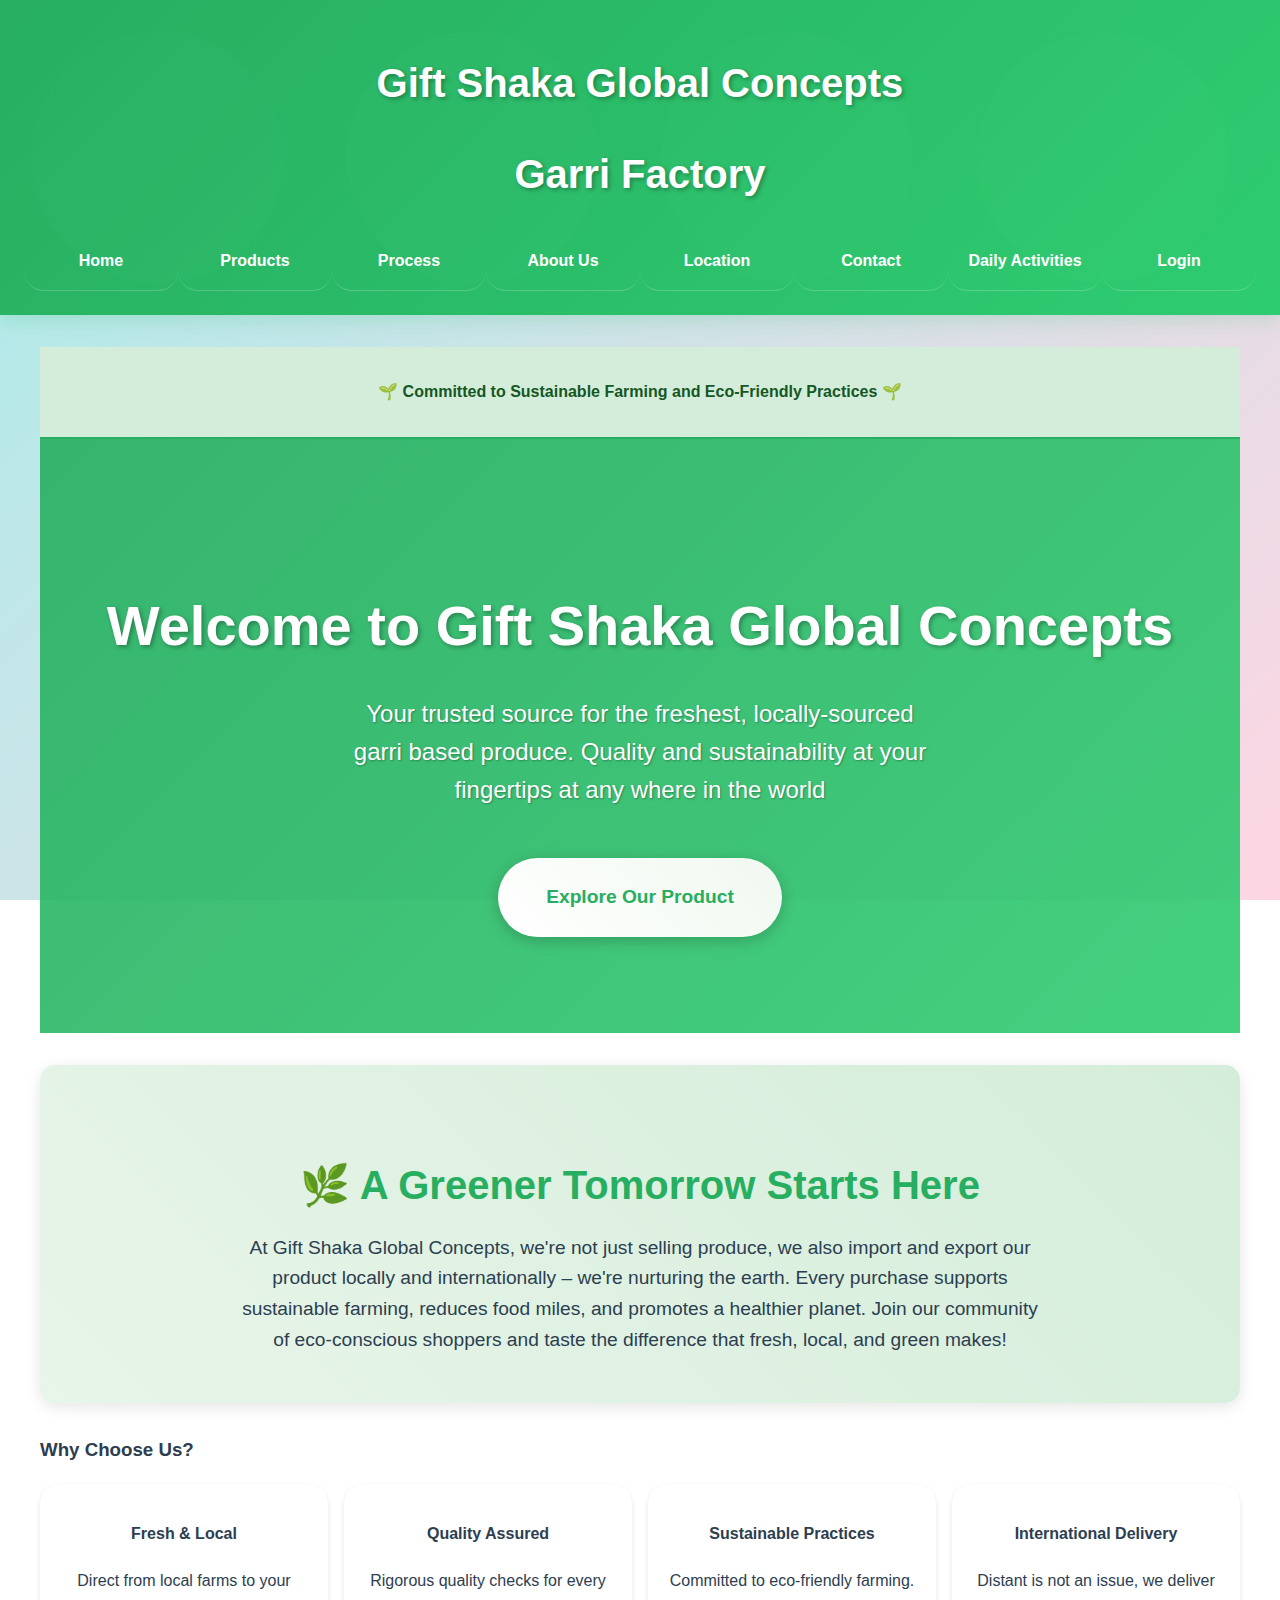
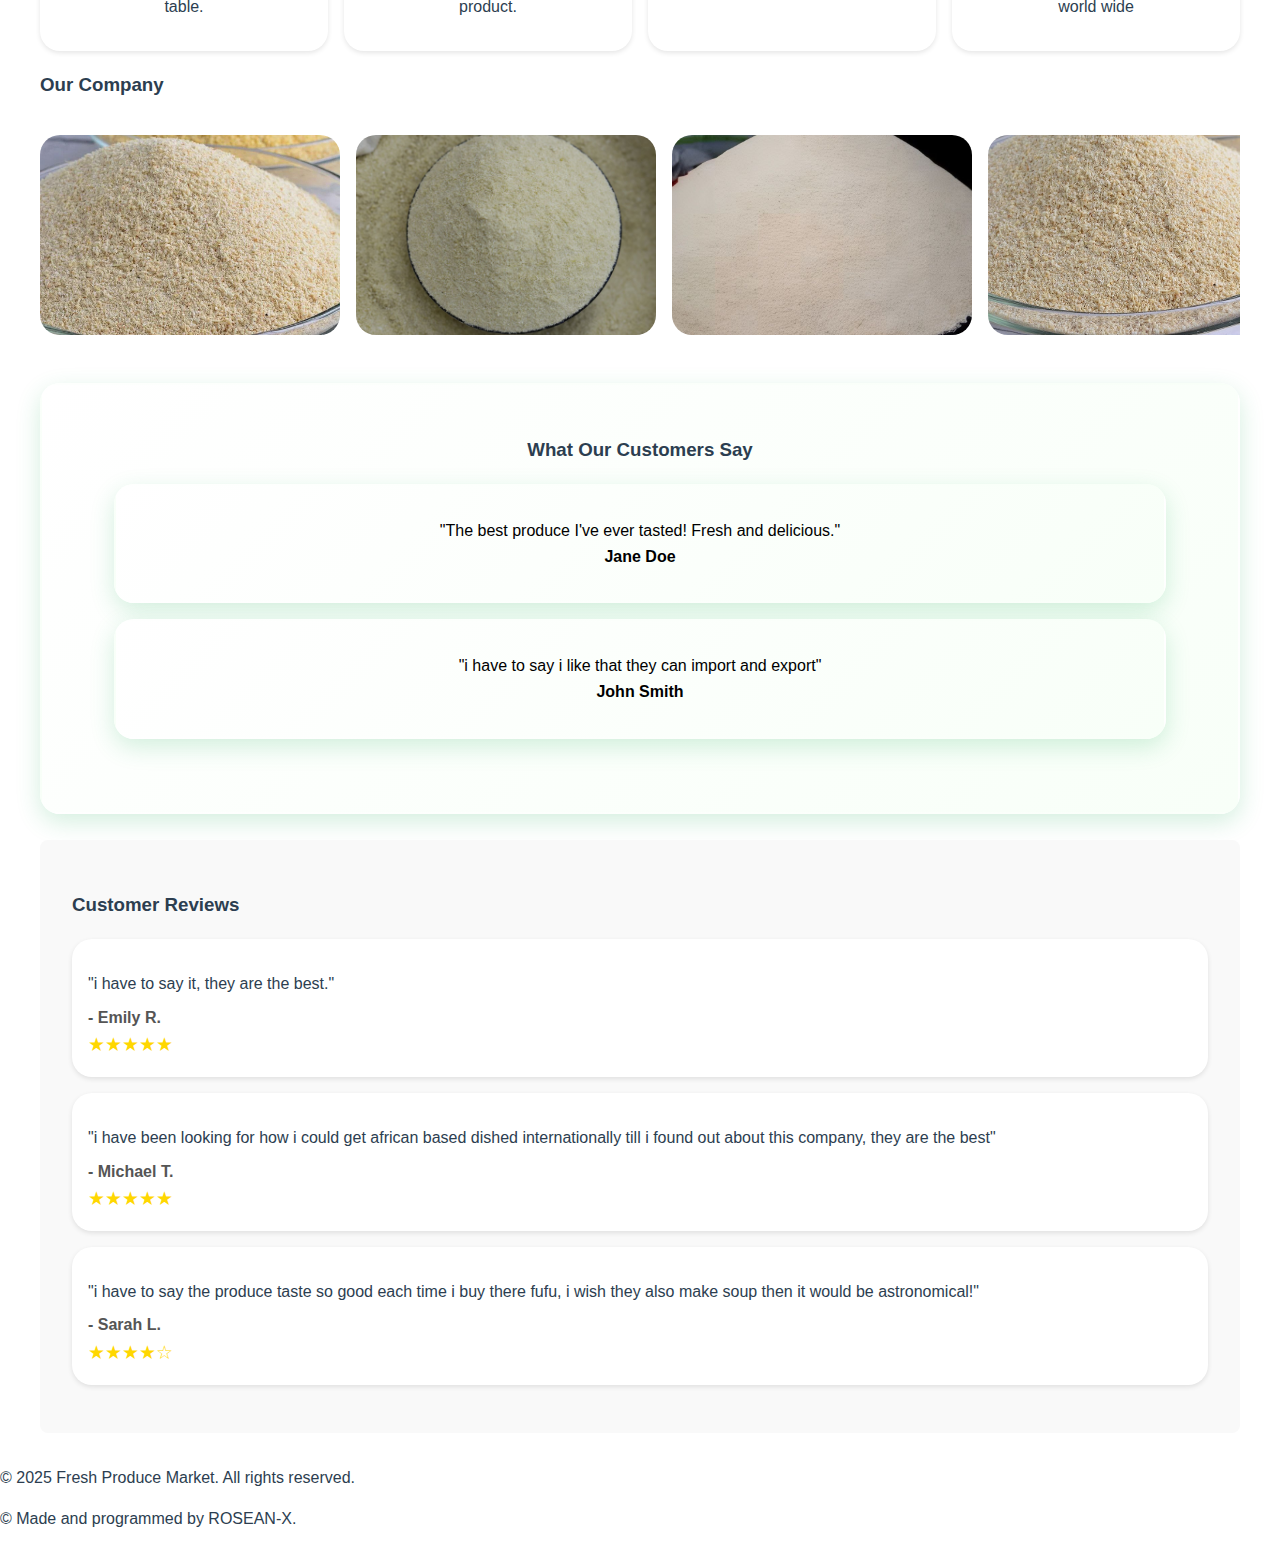
<file: index.html>
<!DOCTYPE html>
<html lang="en">
<head>
    <meta charset="UTF-8">
    <meta name="viewport" content="width=device-width, initial-scale=1.0">
    <title>Gift Shaka Global Concepts</title>
    <link rel="stylesheet" href="styles.css">
    <style>

        .hero {
            background: linear-gradient(135deg, rgba(39, 174, 96, 0.9), rgba(46, 204, 113, 0.9));
            color: white;
            padding: 6rem 2rem;
            text-align: center;
            position: relative;
            overflow: hidden;
            animation: fadeInUp 1s ease-out;
        }
        .hero::before {
            content: '';
            position: absolute;
            top: 0;
            left: 0;
            right: 0;
            bottom: 0;
            background: url('https://images.unsplash.com/photo-1500651230702-0e2d8a49d4ad?ixlib=rb-4.0.3&auto=format&fit=crop&w=800&q=80') no-repeat center center;
            background-size: cover;
            opacity: 0.3;
            z-index: -1;
        }
        .hero h2 {
            font-size: 3.5rem;
            margin-bottom: 1rem;
            text-shadow: 2px 2px 4px rgba(0,0,0,0.3);
            animation: slideInLeft 1.2s ease-out;
        }
        .hero p {
            font-size: 1.5rem;
            margin-bottom: 3rem;
            max-width: 600px;
            margin-left: auto;
            margin-right: auto;
            text-shadow: 1px 1px 2px rgba(0,0,0,0.3);
            animation: slideInRight 1.4s ease-out;
        }
        .cta-button {
            background: linear-gradient(45deg, #fff, #f0f8f0);
            color: #27ae60;
            padding: 1.5rem 3rem;
            text-decoration: none;
            border-radius: 50px;
            font-weight: bold;
            font-size: 1.2rem;
            display: inline-block;
            box-shadow: 0 4px 15px rgba(0,0,0,0.2);
            transition: all 0.3s ease;
            animation: bounceIn 1.6s ease-out;
        }
        .cta-button:hover {
            transform: translateY(-3px);
            box-shadow: 0 8px 25px rgba(0,0,0,0.3);
        }
        @keyframes fadeInUp {
            from { opacity: 0; transform: translateY(30px); }
            to { opacity: 1; transform: translateY(0); }
        }
        @keyframes slideInLeft {
            from { opacity: 0; transform: translateX(-50px); }
            to { opacity: 1; transform: translateX(0); }
        }
        @keyframes slideInRight {
            from { opacity: 0; transform: translateX(50px); }
            to { opacity: 1; transform: translateX(0); }
        }
        @keyframes bounceIn {
            0% { opacity: 0; transform: scale(0.3); }
            50% { opacity: 1; transform: scale(1.05); }
            70% { transform: scale(0.9); }
            100% { opacity: 1; transform: scale(1); }
        }
        .unique-welcome {
            background: linear-gradient(45deg, #e8f5e9, #d4edda);
            padding: 3rem 2rem;
            text-align: center;
            margin: 2rem 0;
            border-radius: 15px;
            box-shadow: 0 4px 15px rgba(0,0,0,0.1);
        }
        .unique-welcome h3 {
            color: #27ae60;
            font-size: 2.5rem;
            margin-bottom: 1rem;
        }
        .unique-welcome p {
            font-size: 1.2rem;
            color: #2c3e50;
            max-width: 800px;
            margin: 0 auto;
        }
    </style>
</head>
<body class="index">
    <header>
        <h1>Gift Shaka Global Concepts</h1>
        <h1>Garri Factory</h1>
        <div class="hamburger" onclick="toggleMenu()">
            <div></div>
            <div></div>
            <div></div>
        </div>
        <nav>
            <div class="nav-links" id="nav-links">
                <a href="index.html">Home</a>
                <a href="menu.html">Products</a>
                <a href="process.html">Process</a>
                <a href="about.html">About Us</a>
                <a href="location.html">Location</a>
                <a href="contact.html">Contact</a>
                <a href="activities.html">Daily Activities</a>
                <a href="login.html">Login</a>
            </div>
        </nav>
    </header>
    <main>
        <section class="eco-banner">
            <p>🌱 Committed to Sustainable Farming and Eco-Friendly Practices 🌱</p>
        </section>
        <section class="hero">
            <h2>Welcome to  Gift Shaka Global Concepts</h2>
            <p>Your trusted source for the freshest, locally-sourced garri based produce. Quality and sustainability at your fingertips at any where in the world</p>
            <a href="menu.html" class="cta-button">Explore Our Product</a>
        </section>
        <section class="unique-welcome">
            <h3>🌿 A Greener Tomorrow Starts Here</h3>
            <p>At Gift Shaka Global Concepts, we're not just selling produce, we also import and export our product locally and internationally – we're nurturing the earth. Every purchase supports sustainable farming, reduces food miles, and promotes a healthier planet. Join our community of eco-conscious shoppers and taste the difference that fresh, local, and green makes!</p>
        </section>
        <section class="features">
            <h3>Why Choose Us?</h3>
            <div class="feature-grid">
                <div class="feature-item">
                    <h4>Fresh & Local</h4>
                    <p>Direct from local farms to your table.</p>
                </div>
                <div class="feature-item">
                    <h4>Quality Assured</h4>
                    <p>Rigorous quality checks for every product.</p>
                </div>
                <div class="feature-item">
                    <h4>Sustainable Practices</h4>
                    <p>Committed to eco-friendly farming.</p>
                </div>
                <div class="feature-item">
                    <h4>International Delivery</h4>
                    <p>Distant is not an issue, we deliver world wide</p>
                </div>
                </div>
            </div>
        <section class="company-images">
            <h3>Our Company</h3>
            <div class="image-gallery">
                <img src="garri1.jpg" alt="garri produce">
                <img src="garri2.jpg" alt="garri Product">
                <img src="garri.jpg" alt="garri Workers">
                <img src="garri3.jpg" alt="garri Stall">
                <img src="casava.jpg" alt="casava farmer">
                <img src="casava2.jpg"alt="cassave stalk">
            </div>
        </section>
        <section class="testimonials">
            <h3>What Our Customers Say</h3>
            <blockquote class="blockquote">"The best produce I've ever tasted! Fresh and delicious." <br><strong>Jane Doe</strong></blockquote>
            <blockquote class="blockquote">"i have to say i like that they can import and export" <br><strong>John Smith</strong></blockquote>
            <br>
        </section>
        <br>
        <section class="reviews">
            <h3>Customer Reviews</h3>
            <div class="review-item">
                <p>"i have to say it, they are the best."</p>
                <span>- Emily R.</span>
                <div class="stars">★★★★★</div>
            </div>
            <div class="review-item">
                <p>"i have been looking for how i could get african based dished internationally till i found out about this company, they are the best"</p>
                <span>- Michael T.</span>
                <div class="stars">★★★★★</div>
           </div>
            <div class="review-item">
                <p>"i have to say the produce taste so good each time i buy there fufu, i wish they also make soup then it would be astronomical!"</p>
                <span>- Sarah L.</span>
                <div class="stars">★★★★☆</div>
            </div>
            </div>
        </section>
    </main>
    <footer>
        <p>&copy; 2025 Fresh Produce Market. All rights reserved.</p>
        <p>&copy; Made and programmed by ROSEAN-X.</p>
    </footer>
    <script>
        function toggleMenu() {
            const navLinks = document.getElementById('nav-links');
            navLinks.classList.toggle('active');
            const hamburger = document.querySelector('.hamburger');
            if (hamburger) hamburger.classList.toggle('active');
        }
    </script>
</body>
</html>
</file>
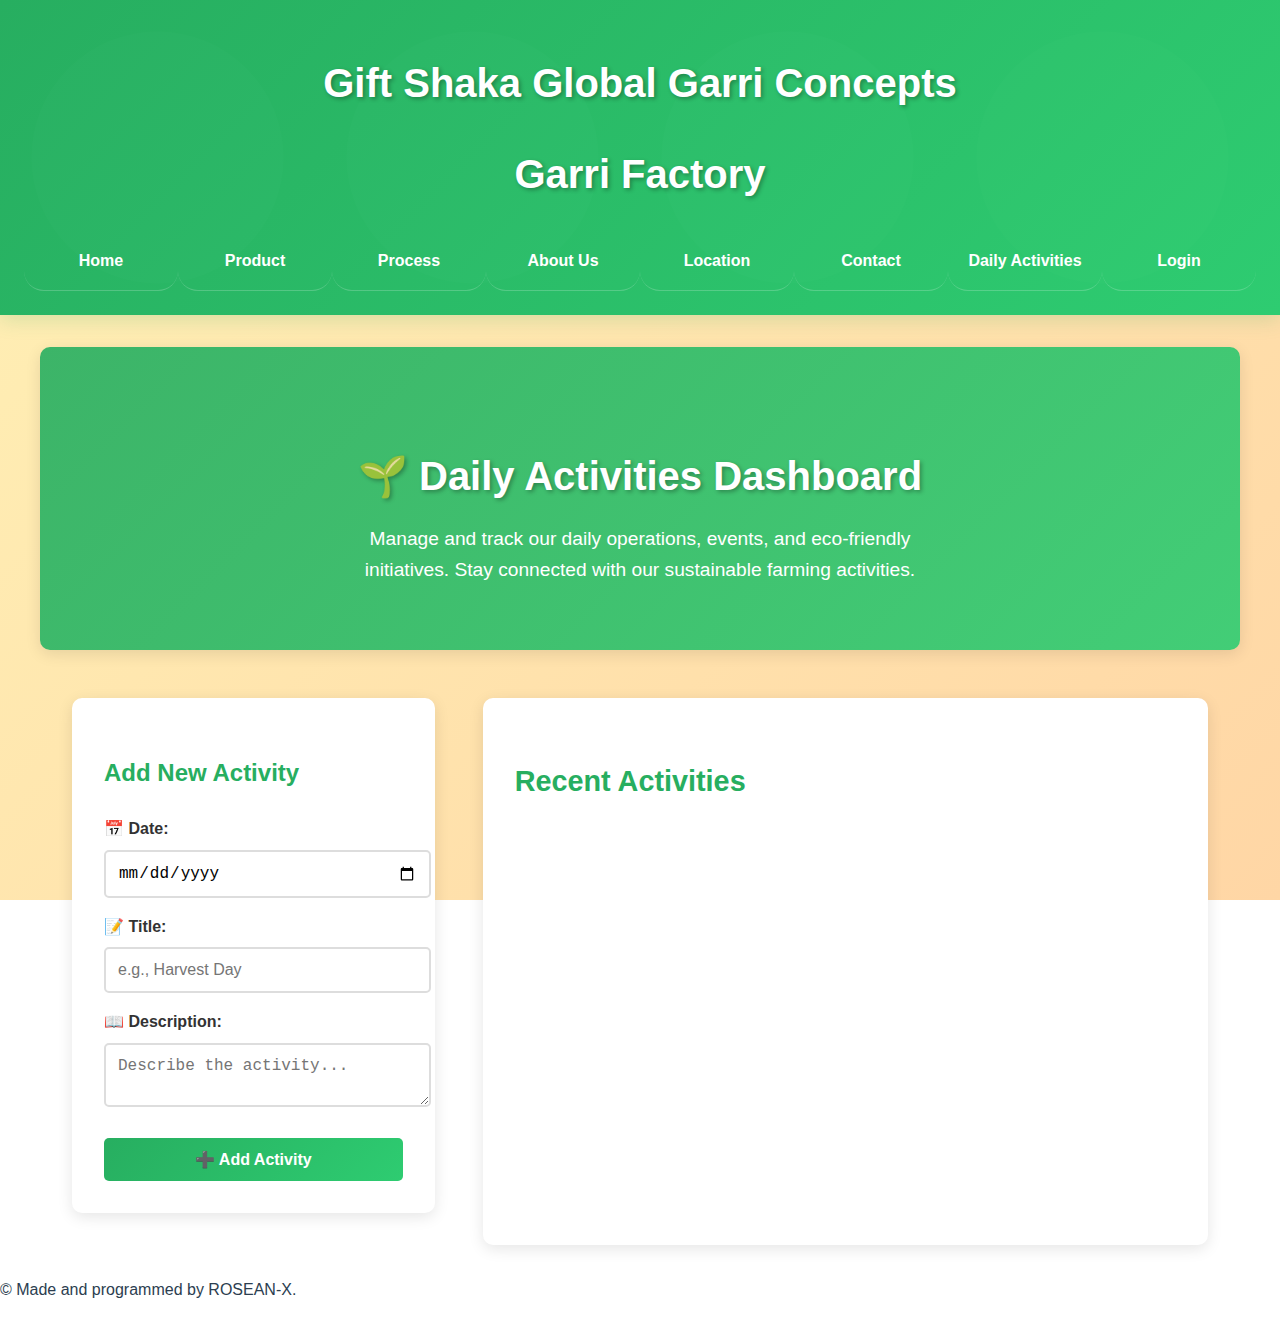
<file: activities.html>
<!DOCTYPE html>
<html lang="en">
<head>
    <meta charset="UTF-8">
    <meta name="viewport" content="width=device-width, initial-scale=1.0">
    <title>Daily Activities - Gift Shaka Global Garri Concepts</title>
    <link rel="stylesheet" href="styles.css">
    <style>
       
        .activities-hero {
            background: linear-gradient(135deg, rgba(39, 174, 96, 0.9), rgba(46, 204, 113, 0.9));
            color: white;
            padding: 4rem 2rem;
            text-align: center;
            margin-bottom: 3rem;
            border-radius: 10px;
            box-shadow: 0 4px 15px rgba(0,0,0,0.1);
        }
        .activities-hero h2 {
            font-size: 2.5rem;
            margin-bottom: 1rem;
            text-shadow: 2px 2px 4px rgba(0,0,0,0.3);
        }
        .activities-hero p {
            font-size: 1.2rem;
            max-width: 600px;
            margin: 0 auto;
        }
        .activities-content {
            display: grid;
            grid-template-columns: 1fr 2fr;
            gap: 3rem;
            max-width: 1200px;
            margin: 0 auto;
            padding: 0 2rem;
        }
        #activity-form {
            background-color: white;
            padding: 2rem;
            border-radius: 10px;
            box-shadow: 0 4px 15px rgba(0,0,0,0.1);
            animation: slideInLeft 0.8s ease-out;
        }
        #activity-form h3 {
            color: #27ae60;
            margin-bottom: 1.5rem;
            font-size: 1.5rem;
        }
        #activity-form label {
            display: block;
            margin-top: 1rem;
            font-weight: bold;
            color: #333;
        }
        #activity-form input,
        #activity-form textarea {
            width: 100%;
            padding: 0.75rem;
            margin-top: 0.5rem;
            border: 2px solid #ddd;
            border-radius: 5px;
            font-size: 1rem;
            transition: border-color 0.3s ease;
        }
        #activity-form input:focus,
        #activity-form textarea:focus {
            border-color: #27ae60;
            outline: none;
            box-shadow: 0 0 5px rgba(39, 174, 96, 0.3);
        }
        #activity-form button {
            background: linear-gradient(135deg, #27ae60, #2ecc71);
            color: white;
            border: none;
            padding: 0.75rem 2rem;
            border-radius: 5px;
            cursor: pointer;
            font-size: 1rem;
            font-weight: bold;
            margin-top: 1.5rem;
            width: 100%;
            transition: transform 0.2s ease;
        }
        #activity-form button:hover {
            transform: translateY(-2px);
            box-shadow: 0 4px 10px rgba(39, 174, 96, 0.3);
        }
        #activities-list {
            background-color: white;
            padding: 2rem;
            border-radius: 10px;
            box-shadow: 0 4px 15px rgba(0,0,0,0.1);
            animation: slideInRight 0.8s ease-out;
        }
        #activities-list h3 {
            color: #27ae60;
            margin-bottom: 1.5rem;
            font-size: 1.8rem;
        }
        #activities-ul {
            list-style-type: none;
            padding: 0;
        }
        #activities-ul li {
            background-color: #f9f9f9;
            margin: 1rem 0;
            padding: 1.5rem;
            border-radius: 8px;
            border-left: 4px solid #27ae60;
            transition: transform 0.3s ease, box-shadow 0.3s ease;
            animation: fadeInUp 0.6s ease-out;
            animation-fill-mode: both;
        }
        #activities-ul li:hover {
            transform: translateY(-5px);
            box-shadow: 0 8px 25px rgba(0,0,0,0.1);
        }
        #activities-ul li strong {
            color: #27ae60;
            font-size: 1.1rem;
        }
        @keyframes slideInLeft {
            from { opacity: 0; transform: translateX(-50px); }
            to { opacity: 1; transform: translateX(0); }
        }
        @keyframes slideInRight {
            from { opacity: 0; transform: translateX(50px); }
            to { opacity: 1; transform: translateX(0); }
        }
        @keyframes fadeInUp {
            from { opacity: 0; transform: translateY(20px); }
            to { opacity: 1; transform: translateY(0); }
        }
        @media (max-width: 768px) {
            .activities-content {
                grid-template-columns: 1fr;
                gap: 2rem;
            }
        }
    </style>
</head>
<body class="activities">
    <header>
        <h1>Gift Shaka Global Garri Concepts</h1>
        <h1>Garri Factory</h1>
        <div class="hamburger" onclick="toggleMenu()">
            <div></div>
            <div></div>
            <div></div>
        </div>
        <nav>
            <div class="nav-links" id="nav-links">
                <a href="index.html">Home</a>
                <a href="menu.html">Product</a>
                <a href="process.html">Process</a>
                <a href="about.html">About Us</a>
                <a href="location.html">Location</a>
                <a href="contact.html">Contact</a>
                <a href="activities.html">Daily Activities</a>
                <a href="login.html">Login</a>
            </div>
        </nav>
    </header>
    <main>
        <section class="activities-hero">
            <h2>🌱 Daily Activities Dashboard</h2>
            <p>Manage and track our daily operations, events, and eco-friendly initiatives. Stay connected with our sustainable farming activities.</p>
        </section>
        <section class="activities-content">
            <div>
                <form id="activity-form">
                    <h3>Add New Activity</h3>
                    <label for="activity-date">📅 Date:</label>
                    <input type="date" id="activity-date" required>
                    
                    <label for="activity-title">📝 Title:</label>
                    <input type="text" id="activity-title" required placeholder="e.g., Harvest Day">
                    
                    <label for="activity-description">📖 Description:</label>
                    <textarea id="activity-description" required placeholder="Describe the activity..."></textarea>
                    
                    <button type="submit">➕ Add Activity</button>
                </form>
            </div>
            <div id="activities-list">
                <h3>Recent Activities</h3>
                <ul id="activities-ul"></ul>
            </div>
        </section>
    </main>
    <script>
        const isAdmin = localStorage.getItem('adminLoggedIn') === 'true';

        document.getElementById('activity-form').addEventListener('submit', function(e) {
            e.preventDefault();
            const date = document.getElementById('activity-date').value;
            const title = document.getElementById('activity-title').value;
            const description = document.getElementById('activity-description').value;
            
            const activity = { date, title, description };
            saveActivity(activity);
            displayActivities();
            this.reset();
            
            // Add success animation
            const button = this.querySelector('button');
            button.textContent = '✅ Added!';
            button.style.background = '#2ecc71';
            setTimeout(() => {
                button.textContent = '➕ Add Activity';
                button.style.background = '';
            }, 2000);
        });

        function saveActivity(activity) {
            let activities = JSON.parse(localStorage.getItem('activities')) || [];
            activities.push(activity);
            localStorage.setItem('activities', JSON.stringify(activities));
        }

        function displayActivities() {
            const activities = JSON.parse(localStorage.getItem('activities')) || [];
            const ul = document.getElementById('activities-ul');
            ul.innerHTML = '';
            activities.forEach((activity, index) => {
                const li = document.createElement('li');
                let html = `<strong>${activity.date} - ${activity.title}</strong><br>${activity.description}`;
                if (isAdmin) {
                    html += `<br><button onclick="editActivity(${index})">Edit</button> <button onclick="deleteActivity(${index})" style="background-color: #e74c3c; color: white;">Delete</button>`;
                }
                li.innerHTML = html;
                li.style.animationDelay = `${index * 0.1}s`;
                ul.appendChild(li);
            });
        }

        function editActivity(index) {
            const activities = JSON.parse(localStorage.getItem('activities')) || [];
            const activity = activities[index];
            document.getElementById('activity-date').value = activity.date;
            document.getElementById('activity-title').value = activity.title;
            document.getElementById('activity-description').value = activity.description;
            // Remove the old one
            activities.splice(index, 1);
            localStorage.setItem('activities', JSON.stringify(activities));
            displayActivities();
        }

        function deleteActivity(index) {
            if (confirm('Are you sure you want to delete this activity?')) {
                const activities = JSON.parse(localStorage.getItem('activities')) || [];
                activities.splice(index, 1);
                localStorage.setItem('activities', JSON.stringify(activities));
                displayActivities();
            }
        }

        // Load activities on page load
        displayActivities();

        function toggleMenu() {
            const navLinks = document.getElementById('nav-links');
            navLinks.classList.toggle('active');
            const hamburger = document.querySelector('.hamburger');
            if (hamburger) hamburger.classList.toggle('active');
        }
    </script>
    <p>&copy; Made and programmed by ROSEAN-X.</p>
</body>
</html>
</file>
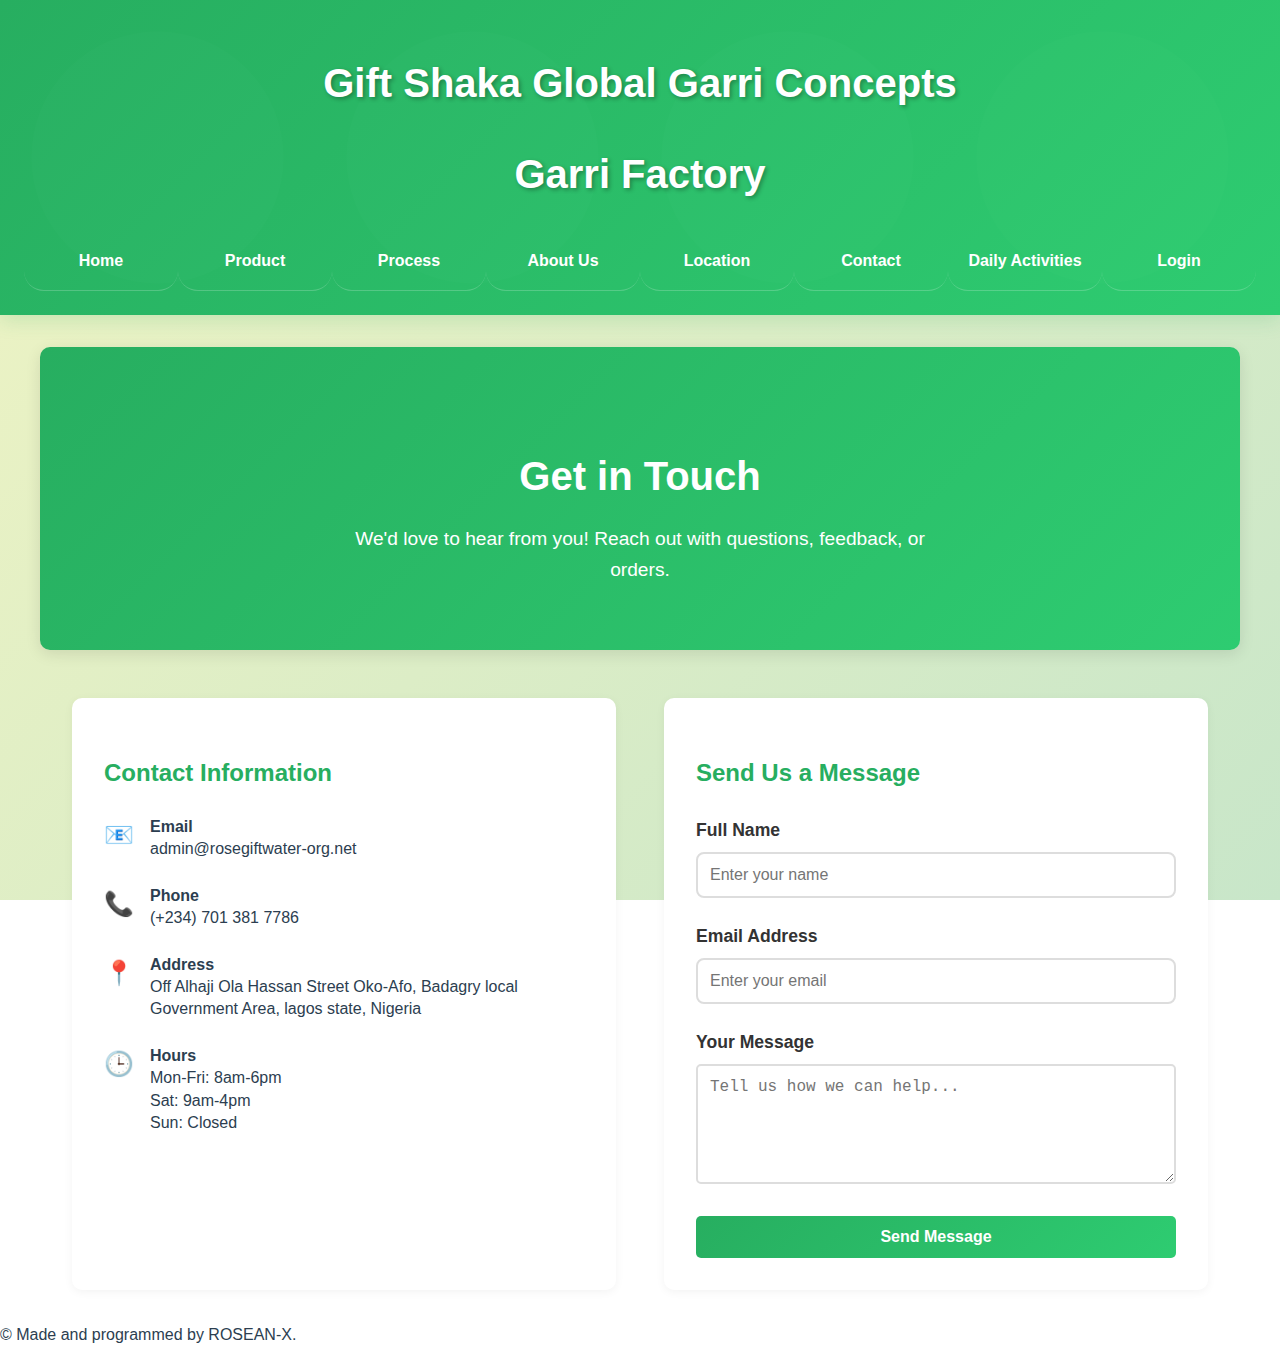
<file: contact.html>
<!DOCTYPE html>
<html lang="en">
<head>
    <meta charset="UTF-8">
    <meta name="viewport" content="width=device-width, initial-scale=1.0">
    <title>Contact - Gift Shaka Global Garri Concepts</title>
    <link rel="stylesheet" href="styles.css">
    <style>
        .contact-hero {
            animation: fadeInDown 1s ease-out;
        }
        .contact-hero h2 {
            animation: slideInLeft 1.2s ease-out;
        }
        .contact-hero p {
            animation: slideInRight 1.4s ease-out;
        }
        .contact-info {
            animation: slideInLeft 0.8s ease-out;
        }
        .contact-form {
            animation: slideInRight 0.8s ease-in;
        }
        .info-item {
            animation: fadeInUp 0.6s ease-out;
            animation-fill-mode: both;
        }
        .info-item:nth-child(1) { animation-delay: 0.1s; }
        .info-item:nth-child(2) { animation-delay: 0.2s; }
        .info-item:nth-child(3) { animation-delay: 0.3s; }
        .info-item:nth-child(4) { animation-delay: 0.4s; }
        .form-group {
            animation: fadeInUp 0.6s ease-out;
            animation-fill-mode: both;
        }
        .form-group:nth-child(1) { animation-delay: 0.1s; }
        .form-group:nth-child(2) { animation-delay: 0.2s; }
        .form-group:nth-child(3) { animation-delay: 0.3s; }
        .submit-btn {
            animation: bounceIn 1s ease-out;
            animation-delay: 0.5s;
            animation-fill-mode: both;
        }
        @keyframes fadeInDown {
            from { opacity: 0; transform: translateY(-30px); }
            to { opacity: 1; transform: translateY(0); }
        }
        @keyframes slideInLeft {
            from { opacity: 0; transform: translateX(-50px); }
            to { opacity: 1; transform: translateX(0); }
        }
        @keyframes slideInRight {
            from { opacity: 0; transform: translateX(50px); }
            to { opacity: 1; transform: translateX(0); }
        }
        @keyframes fadeInUp {
            from { opacity: 0; transform: translateY(20px); }
            to { opacity: 1; transform: translateY(0); }
        }
        @keyframes bounceIn {
            0% { opacity: 0; transform: scale(0.3); }
            50% { opacity: 1; transform: scale(1.05); }
            70% { transform: scale(0.9); }
            100% { opacity: 1; transform: scale(1); }
        }
        body {
        background-image:url('plant3.jpg');
        background-attachment: fixed;
        background-size: cover;
    }

    </style>
<body class="contact">
    <header>
        <h1>Gift Shaka Global Garri Concepts</h1>
        <h1>Garri Factory</h1>
        <div class="hamburger" onclick="toggleMenu()">
            <div></div>
            <div></div>
            <div></div>
        </div>
        <nav>
            <div class="nav-links" id="nav-links">
                <a href="index.html">Home</a>
                <a href="menu.html">Product</a>
                <a href="process.html">Process</a>
                <a href="about.html">About Us</a>
                <a href="location.html">Location</a>
                <a href="contact.html">Contact</a>
                <a href="activities.html">Daily Activities</a>
                <a href="login.html">Login</a>
            </div>
        </nav>
    </header>
    <main>
        <section class="contact-hero">
            <h2>Get in Touch</h2>
            <p>We'd love to hear from you! Reach out with questions, feedback, or orders.</p>
        </section>
        <section class="contact-content">
            <div class="contact-info">
                <h3>Contact Information</h3>
                <div class="info-item">
                    <span class="icon">📧</span>
                    <div>
                        <strong>Email</strong><br>
                        admin@rosegiftwater-org.net
                    </div>
                </div>
                <div class="info-item">
                    <span class="icon">📞</span>
                    <div>
                        <strong>Phone</strong><br>
                        (+234) 701 381 7786
                    </div>
                </div>
                <div class="info-item">
                    <span class="icon">📍</span>
                    <div>
                        <strong>Address</strong><br>
                        Off Alhaji Ola Hassan Street Oko-Afo, Badagry local Government Area, lagos state, Nigeria
                    </div>
                </div>
                <div class="info-item">
                    <span class="icon">🕒</span>
                    <div>
                        <strong>Hours</strong><br>
                        Mon-Fri: 8am-6pm<br>
                        Sat: 9am-4pm<br>
                        Sun: Closed
                    </div>
                </div>
            </div>
            <form class="contact-form">
                <h3>Send Us a Message</h3>
                <div class="form-group">
                    <label for="name">Full Name</label>
                    <input type="text" id="name" name="name" required placeholder="Enter your name">
                </div>
                <div class="form-group">
                    <label for="email">Email Address</label>
                    <input type="email" id="email" name="email" required placeholder="Enter your email">
                </div>
                <div class="form-group">
                    <label for="message">Your Message</label>
                    <textarea id="message" name="message" required placeholder="Tell us how we can help..."></textarea>
                </div>
                <button type="submit" class="submit-btn">Send Message</button>
            </form>
        </section>
    </main>
    <script>
        // Check if admin is logged in
        const isAdmin = localStorage.getItem('adminLoggedIn') === 'true';
        
        if (isAdmin) {
            // Add admin section
            const adminSection = document.createElement('section');
            adminSection.innerHTML = `
                <h3>Admin: View Customer Messages</h3>
                <div id="messages-list"></div>
            `;
            document.querySelector('.contact-content').appendChild(adminSection);
            displayMessages();
        }

        document.querySelector('.contact-form').addEventListener('submit', function(e) {
            e.preventDefault();
            const name = document.getElementById('name').value;
            const email = document.getElementById('email').value;
            const message = document.getElementById('message').value;
            
            // Store message
            const messages = JSON.parse(localStorage.getItem('customerMessages') || '[]');
            messages.push({ name, email, message, date: new Date().toISOString() });
            localStorage.setItem('customerMessages', JSON.stringify(messages));
            
            const button = this.querySelector('.submit-btn');
            button.textContent = '📤 Sending...';
            button.disabled = true;
            
            setTimeout(() => {
                alert('Thank you for your message! We will get back to you soon.');
                this.reset();
                button.textContent = 'Send Message';
                button.disabled = false;
                if (isAdmin) displayMessages();
            }, 1500);
        });

        function displayMessages() {
            const messages = JSON.parse(localStorage.getItem('customerMessages') || '[]');
            const list = document.getElementById('messages-list');
            list.innerHTML = messages.map((msg, index) => `
                <div style="border: 1px solid #ccc; padding: 10px; margin: 10px 0;">
                    <strong>${msg.name}</strong> (${msg.email}) - ${new Date(msg.date).toLocaleString()}<br>
                    ${msg.message}
                    <button onclick="deleteMessage(${index})">Delete</button>
                </div>
            `).join('');
        }

        function deleteMessage(index) {
            const messages = JSON.parse(localStorage.getItem('customerMessages') || '[]');
            messages.splice(index, 1);
            localStorage.setItem('customerMessages', JSON.stringify(messages));
            displayMessages();
        }

        function toggleMenu() {
            const navLinks = document.getElementById('nav-links');
            navLinks.classList.toggle('active');
            const hamburger = document.querySelector('.hamburger');
            if (hamburger) hamburger.classList.toggle('active');
        }
    </script>
    <p>&copy; Made and programmed by ROSEAN-X.</p>
</body>
</html>
</file>
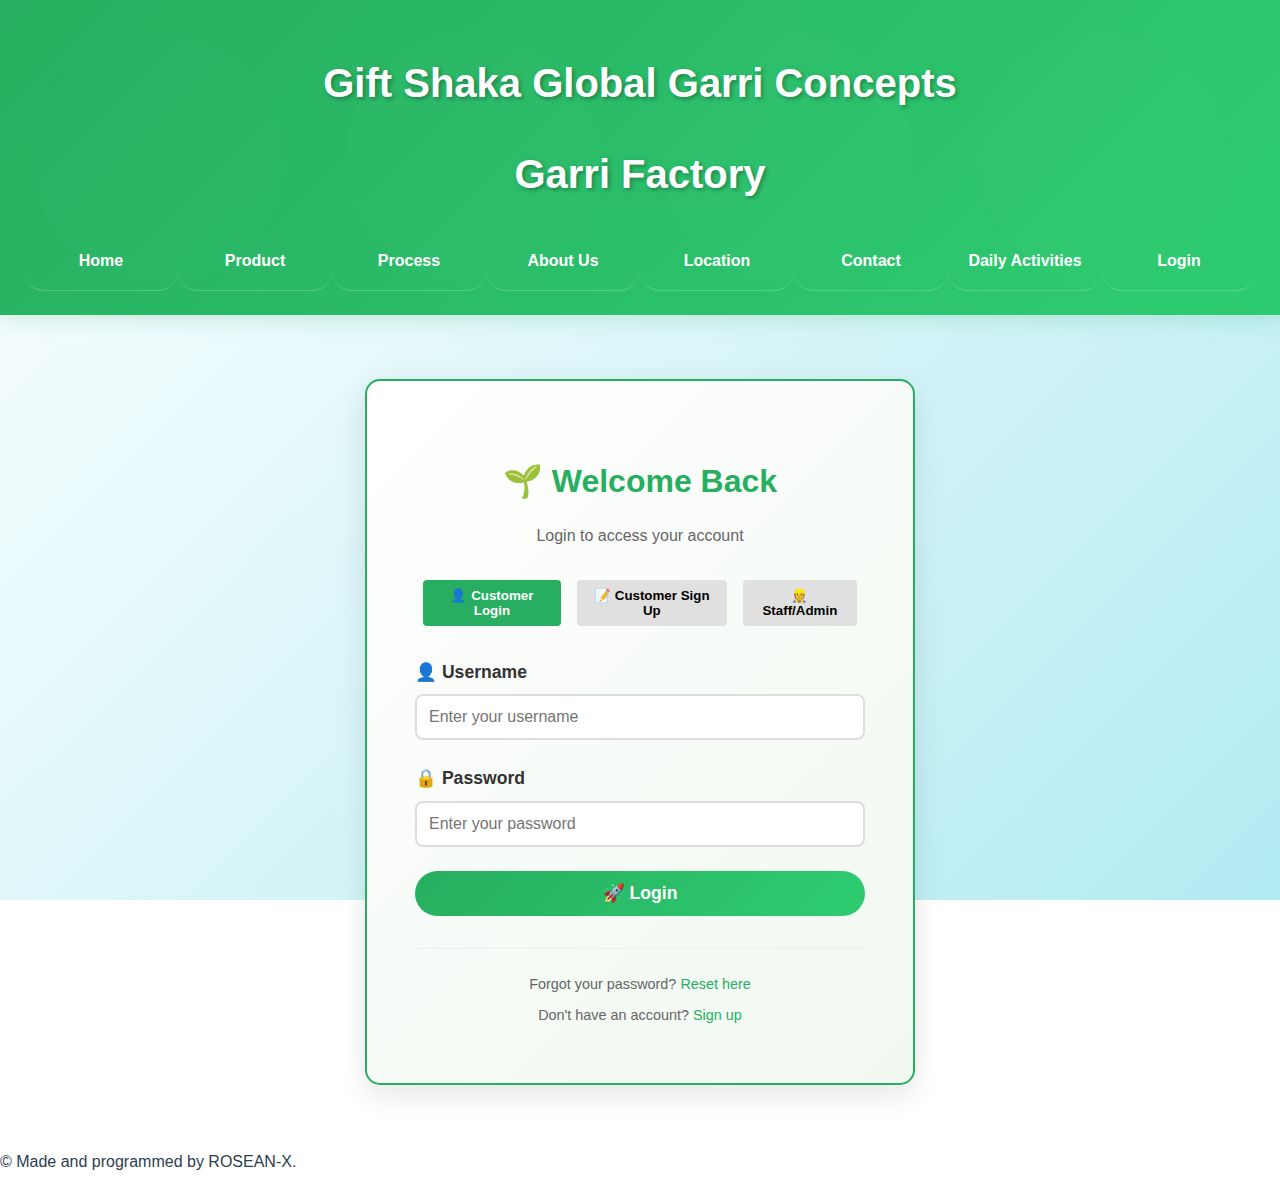
<file: login.html>
<!DOCTYPE html>
<html lang="en">
<head>
    <meta charset="UTF-8">
    <meta name="viewport" content="width=device-width, initial-scale=1.0">
    <title>Login - Gift Shaka Global Garri Concepts</title>
    <link rel="stylesheet" href="styles.css">
</head>
<body class="login">
    <header>
        <h1>Gift Shaka Global Garri Concepts</h1>
        <h1>Garri Factory</h1>
        <div class="hamburger" onclick="toggleMenu()">
            <div></div>
            <div></div>
            <div></div>
        </div>
        <nav>
            <div class="nav-links" id="nav-links">
                <a href="index.html">Home</a>
                <a href="menu.html">Product</a>
                <a href="process.html">Process</a>
                <a href="about.html">About Us</a>
                <a href="location.html">Location</a>
                <a href="contact.html">Contact</a>
                <a href="activities.html">Daily Activities</a>
                <a href="login.html">Login</a>
            </div>
        </nav>
    </header>
    <main>
        <div class="login-container">
            <div class="login-header">
                <h2>🌱 Welcome Back</h2>
                <p>Login to access your account</p>
            </div>
            <div class="login-options">
                <button id="customer-login-btn" class="option-btn active">👤 Customer Login</button>
                <button id="customer-signup-btn" class="option-btn">📝 Customer Sign Up</button>
                <button id="staff-login-btn" class="option-btn">👷 Staff/Admin</button>
            </div>
            <form id="login-form">
                <div class="form-group">
                    <label for="username">👤 Username</label>
                    <input type="text" id="username" name="username" required placeholder="Enter your username">
                </div>
                
                <div class="form-group">
                    <label for="password">🔒 Password</label>
                    <input type="password" id="password" name="password" required placeholder="Enter your password">
                </div>
                
                <button type="submit" class="login-btn">🚀 Login</button>
            </form>
            <form id="signup-form" style="display: none;">
                <div class="form-group">
                    <label for="signup-username">👤 Username</label>
                    <input type="text" id="signup-username" name="username" required placeholder="Choose a username">
                </div>
                
                <div class="form-group">
                    <label for="signup-email">📧 Email</label>
                    <input type="email" id="signup-email" name="email" required placeholder="Enter your email">
                </div>
                
                <div class="form-group">
                    <label for="signup-password">🔒 Password</label>
                    <input type="password" id="signup-password" name="password" required placeholder="Choose a password">
                </div>
                
                <button type="submit" class="login-btn">📝 Sign Up</button>
            </form>
            <div class="login-footer">
                <p>Forgot your password? <a href="#">Reset here</a></p>
                <p>Don't have an account? <a href="#">Sign up</a></p>
            </div>
        </div>
    </main>
    <script>
        let loginType = 'customer-login'; // default

        document.getElementById('customer-login-btn').addEventListener('click', function() {
            loginType = 'customer-login';
            this.classList.add('active');
            document.getElementById('customer-signup-btn').classList.remove('active');
            document.getElementById('staff-login-btn').classList.remove('active');
            document.getElementById('login-form').style.display = 'block';
            document.getElementById('signup-form').style.display = 'none';
        });

        document.getElementById('customer-signup-btn').addEventListener('click', function() {
            loginType = 'customer-signup';
            this.classList.add('active');
            document.getElementById('customer-login-btn').classList.remove('active');
            document.getElementById('staff-login-btn').classList.remove('active');
            document.getElementById('login-form').style.display = 'none';
            document.getElementById('signup-form').style.display = 'block';
        });

        document.getElementById('staff-login-btn').addEventListener('click', function() {
            loginType = 'staff';
            this.classList.add('active');
            document.getElementById('customer-login-btn').classList.remove('active');
            document.getElementById('customer-signup-btn').classList.remove('active');
            document.getElementById('login-form').style.display = 'block';
            document.getElementById('signup-form').style.display = 'none';
        });

        document.getElementById('login-form').addEventListener('submit', function(e) {
            e.preventDefault();
            const username = document.getElementById('username').value;
            const password = document.getElementById('password').value;
            
            if (loginType === 'customer-login') {
                // Customer login: check against stored accounts
                const accounts = JSON.parse(localStorage.getItem('customerAccounts') || '[]');
                const account = accounts.find(acc => acc.username === username && acc.password === password);
                if (account) {
                    alert('Customer login successful! Welcome, ' + username + '.');
                    localStorage.setItem('customerLoggedIn', username);
                    window.location.href = 'menu.html'; // Redirect to menu
                } else {
                    alert('Invalid username or password.');
                }
            } else if (loginType === 'staff') {
                // Staff/Admin login
                if (username === 'alvin' && password === '12345678') {
                    alert('Staff login successful! Welcome, Alvin.');
                    window.location.href = 'admin.html'; // Redirect to admin dashboard
                } else {
                    alert('Invalid staff credentials.');
                }
            }
        });

        document.getElementById('signup-form').addEventListener('submit', function(e) {
            e.preventDefault();
            const username = document.getElementById('signup-username').value;
            const email = document.getElementById('signup-email').value;
            const password = document.getElementById('signup-password').value;
            
            // Check if username already exists
            const accounts = JSON.parse(localStorage.getItem('customerAccounts') || '[]');
            if (accounts.find(acc => acc.username === username)) {
                alert('Username already exists. Please choose another.');
                return;
            }
            
            // Add new account
            accounts.push({ username, email, password });
            localStorage.setItem('customerAccounts', JSON.stringify(accounts));
            alert('Account created successfully! You can now log in.');
            // Switch to login
            document.getElementById('customer-login-btn').click();
        });

        function toggleMenu() {
            const navLinks = document.getElementById('nav-links');
            navLinks.classList.toggle('active');
            const hamburger = document.querySelector('.hamburger');
            if (hamburger) hamburger.classList.toggle('active');
        }
    </script>
    <p>&copy; Made and programmed by ROSEAN-X.</p>
</body>
</html>
</file>
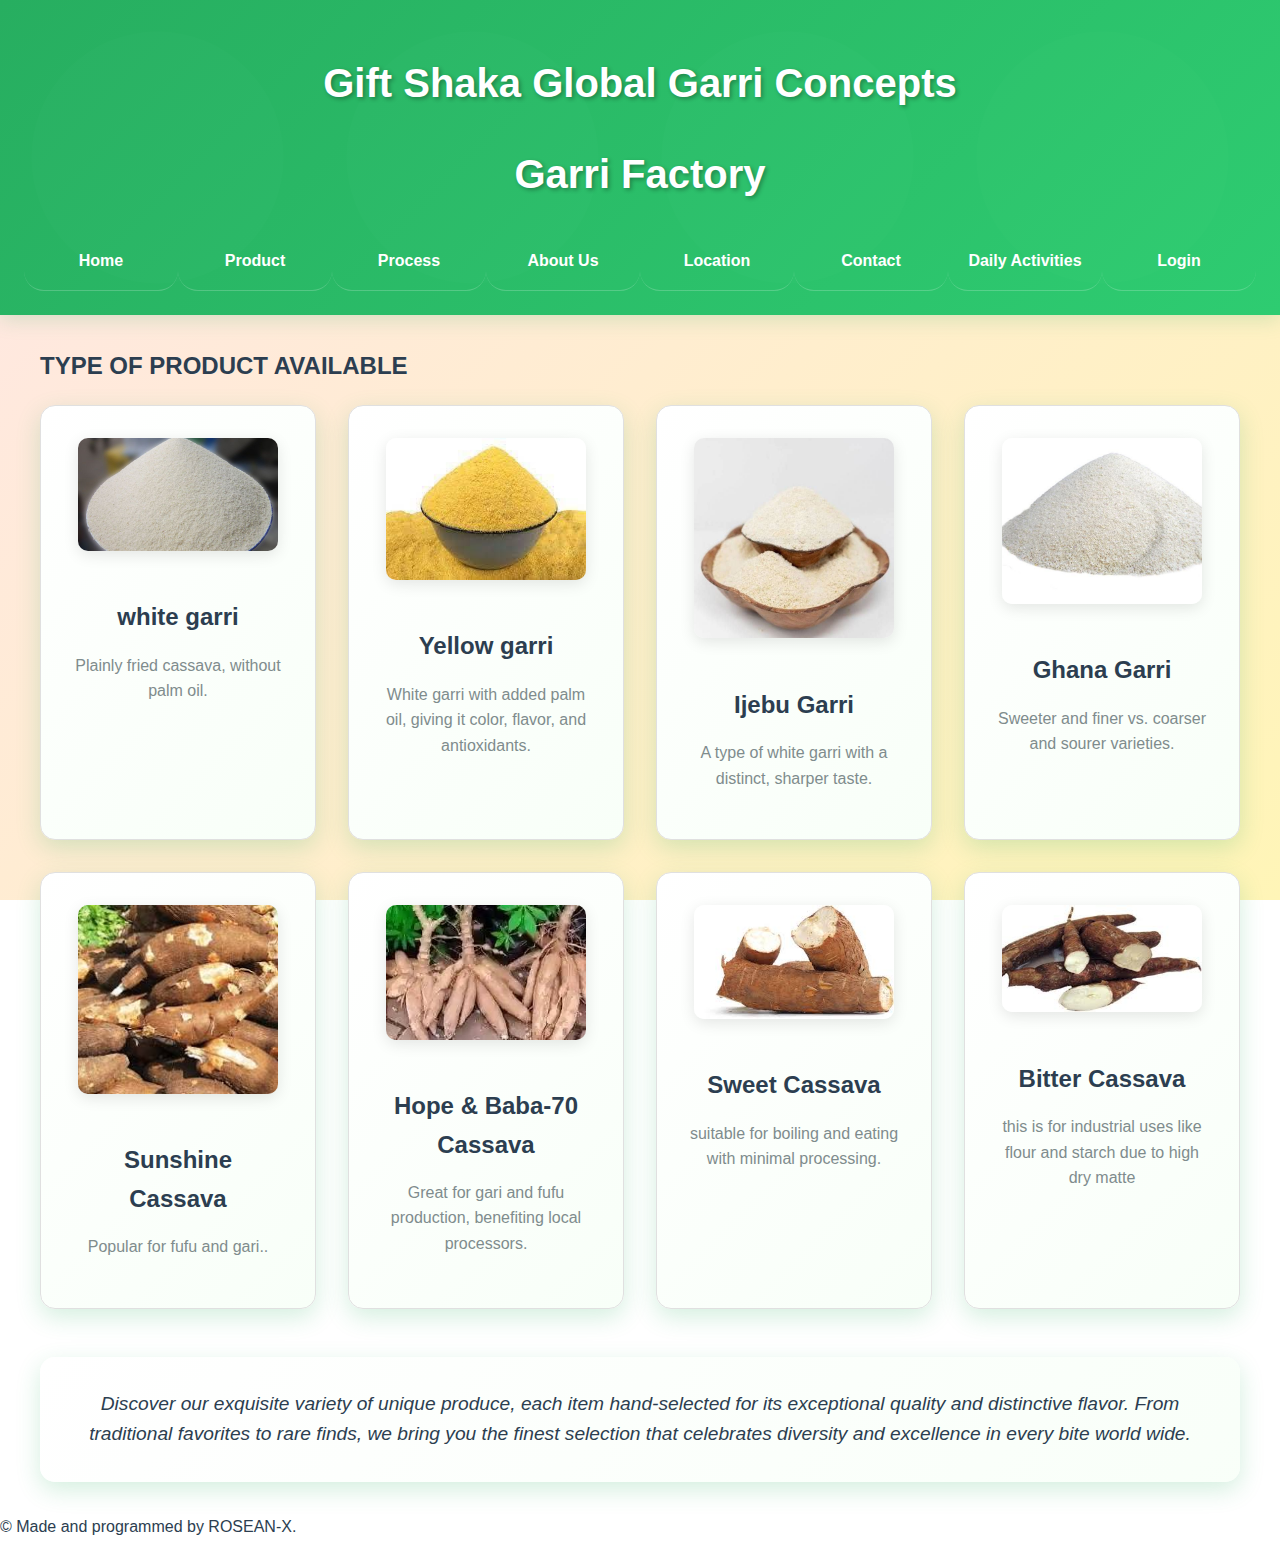
<file: menu.html>
<!DOCTYPE html>
<html lang="en">
<head>
    <meta charset="UTF-8">
    <meta name="viewport" content="width=device-width, initial-scale=1.0">
    <title>Main Menu - Gift Shaka Global Garri Concepts</title>
    <link rel="stylesheet" href="styles.css">
<style>
  
</style>
</head>
<body class="menu">
    <header>
        <h1>Gift Shaka Global Garri Concepts</h1>
        <h1>Garri Factory</h1>
        <div class="hamburger" onclick="toggleMenu()">
            <div></div>
            <div></div>
            <div></div>
        </div>
        <nav>
            <div class="nav-links" id="nav-links">
                <a href="index.html">Home</a>
                <a href="menu.html">Product</a>
                <a href="process.html">Process</a>
                <a href="about.html">About Us</a>
                <a href="location.html">Location</a>
                <a href="contact.html">Contact</a>
                <a href="activities.html">Daily Activities</a>
                <a href="login.html">Login</a>
            </div>
        </nav>
    </header>
    <main>
        <h2>TYPE OF PRODUCT AVAILABLE</h2>
        <div class="produce-grid">
        </div>
        <div class="variety-statement">
            <p>Discover our exquisite variety of unique produce, each item hand-selected for its exceptional quality and distinctive flavor. From traditional favorites to rare finds, we bring you the finest selection that celebrates diversity and excellence in every bite world wide.</p>
        </div>
    </main>
    <script>
        // Products
        const products = [
            { name: 'white garri', description: 'Plainly fried cassava, without palm oil.',  img: 'wgarri.jpg' },
            { name: 'Yellow garri', description: 'White garri with added palm oil, giving it color, flavor, and antioxidants.', price: 0.59, img: 'ygarri.jpg' },
            { name: 'Ijebu Garri', description: 'A type of white garri with a distinct, sharper taste.',  img: 'igarri.jpg' },
            { name: 'Ghana Garri', description: 'Sweeter and finer vs. coarser and sourer varieties.', price: 3.99, img: 'ggarri.jpg' },
            { name: 'Sunshine Cassava', description: 'Popular for fufu and gari..', price: 3.99, img: 'casa.jpg' },
            { name: 'Hope & Baba-70 Cassava', description: 'Great for gari and fufu production, benefiting local processors.', price: 3.99, img: 'casa2.jpg' },
            { name: 'Sweet Cassava', description: 'suitable for boiling and eating with minimal processing.', price: 3.99, img: 'casa3.jpg' },
            { name: 'Bitter Cassava', description: 'this is for industrial uses like flour and starch due to high dry matte', price: 3.99, img: 'casa4.jpg' },     
        ]

        // Render products
        const grid = document.querySelector('.produce-grid');
        products.forEach(product => {
            const item = document.createElement('div');
            item.className = 'produce-item';
            item.innerHTML = `
                <img src="${product.img}" alt="${product.name}">
                <h3>${product.name}</h3>
                <p>${product.description}</p>
               
            `;
            grid.appendChild(item);
        });

        function toggleMenu() {
            const navLinks = document.getElementById('nav-links');
            navLinks.classList.toggle('active');
            const hamburger = document.querySelector('.hamburger');
            if (hamburger) hamburger.classList.toggle('active');
        }
    </script>
    <p>&copy; Made and programmed by ROSEAN-X.</p>
</body>
</html>
</file>
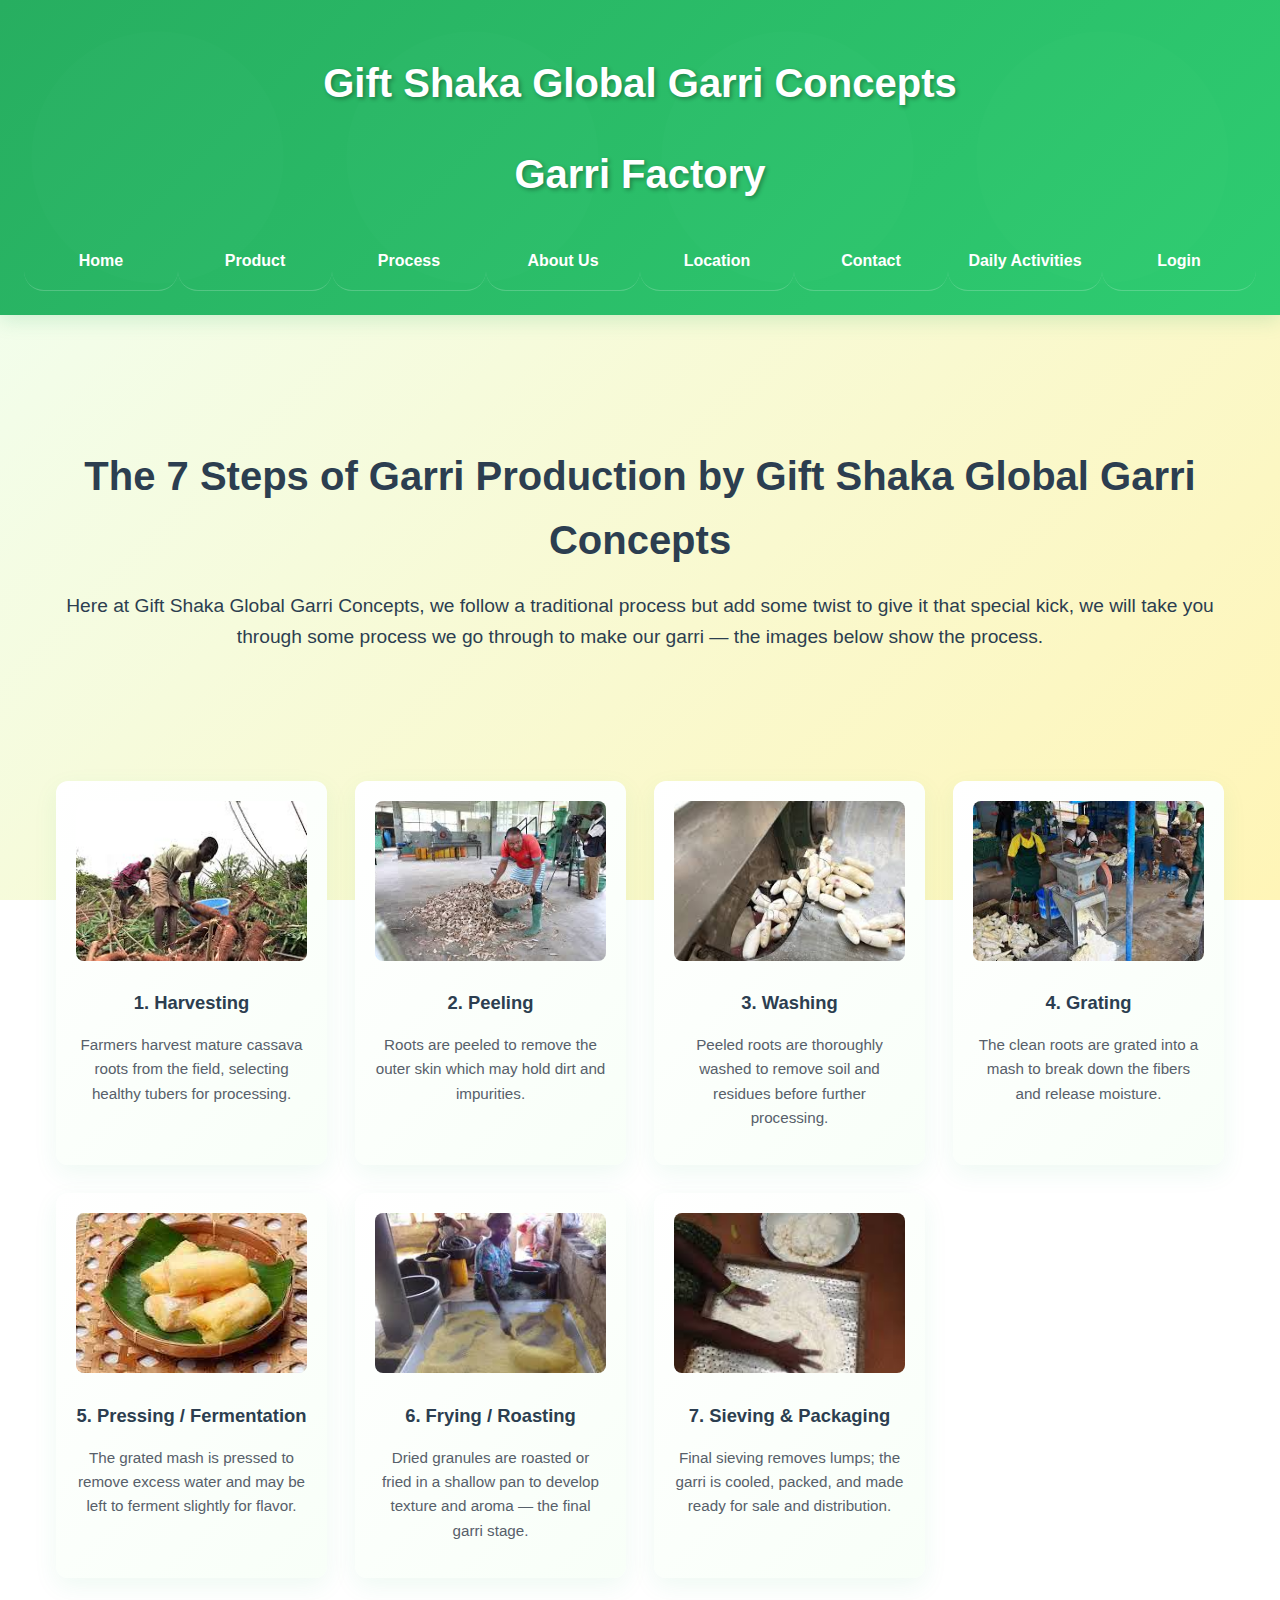
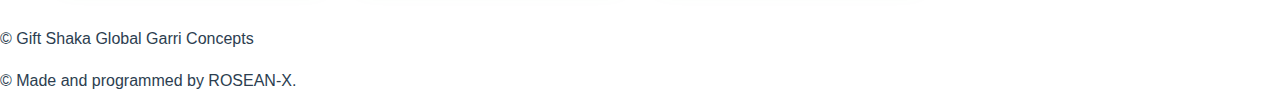
<file: process.html>
<!DOCTYPE html>
<html lang="en">
<head>
    <meta charset="UTF-8">
    <meta name="viewport" content="width=device-width, initial-scale=1.0">
    <title>How Garri Is Made — 7 Steps</title>
    <link rel="stylesheet" href="styles.css">
</head>
<body class="processes">
    <header>
        <h1>Gift Shaka Global Garri Concepts</h1>
        <h1>Garri Factory</h1>

        <div class="hamburger" onclick="toggleMenu()">
            <div></div>
            <div></div>
            <div></div>
        </div>
        <nav>
            <div class="nav-links" id="nav-links">
                <a href="index.html">Home</a>
                <a href="menu.html">Product</a>
                <a href="process.html">Process</a>
                <a href="about.html">About Us</a>
                <a href="location.html">Location</a>
                <a href="contact.html">Contact</a>
                <a href="activities.html">Daily Activities</a>
                <a href="login.html">Login</a>
            </div>
        </nav>
    </header>

    <main>
        <section class="hero process-hero">
            <h2>The 7 Steps of Garri Production by Gift Shaka Global Garri Concepts</h2>
            <p>Here at Gift Shaka Global Garri Concepts, we follow a traditional process but add some twist to give it that special kick, we will take you through some process we go through to make our garri — the images below show the process.</p>
        </section>

        <section class="process-grid">
            <article class="process-item">
                <img src="harvest.jpg" alt="Harvesting cassava">
                <h3>1. Harvesting</h3>
                <p>Farmers harvest mature cassava roots from the field, selecting healthy tubers for processing.</p>
            </article>

            <article class="process-item">
                <img src="harvest2.jpg" alt="Peeling cassava roots">
                <h3>2. Peeling</h3>
                <p>Roots are peeled to remove the outer skin which may hold dirt and impurities.</p>
            </article>

            <article class="process-item">
                <img src="harvest3.jpg" alt="Washing cassava">
                <h3>3. Washing</h3>
                <p>Peeled roots are thoroughly washed to remove soil and residues before further processing.</p>
            </article>

            <article class="process-item">
                <img src="harvest4.jpg" alt="Grating cassava">
                <h3>4. Grating</h3>
                <p>The clean roots are grated into a mash to break down the fibers and release moisture.</p>
            </article>

            <article class="process-item">
                <img src="harvest5.jpg" alt="Pressing/fermenting cassava">
                <h3>5. Pressing / Fermentation</h3>
                <p>The grated mash is pressed to remove excess water and may be left to ferment slightly for flavor.</p>
            </article>

            <article class="process-item">
                <img src="harvest6.jpg" alt="Frying or roasting garri">
                <h3>6. Frying / Roasting</h3>
                <p>Dried granules are roasted or fried in a shallow pan to develop texture and aroma — the final garri stage.</p>
            </article>

            <article class="process-item">
                <img src="harvest7.jpg" alt="Packaging garri">
                <h3>7. Sieving & Packaging</h3>
                <p>Final sieving removes lumps; the garri is cooled, packed, and made ready for sale and distribution.</p>
            </article>
        </section>
    </main>

    <footer>
        <p>&copy; Gift Shaka Global Garri Concepts</p>
    </footer>

    <script>
        function toggleMenu() {
            const navLinks = document.getElementById('nav-links');
            navLinks.classList.toggle('active');
            const hamburger = document.querySelector('.hamburger');
            if (hamburger) hamburger.classList.toggle('active');
        }
    </script>
    <p>&copy; Made and programmed by ROSEAN-X.</p>
</body>
</html>
</file>
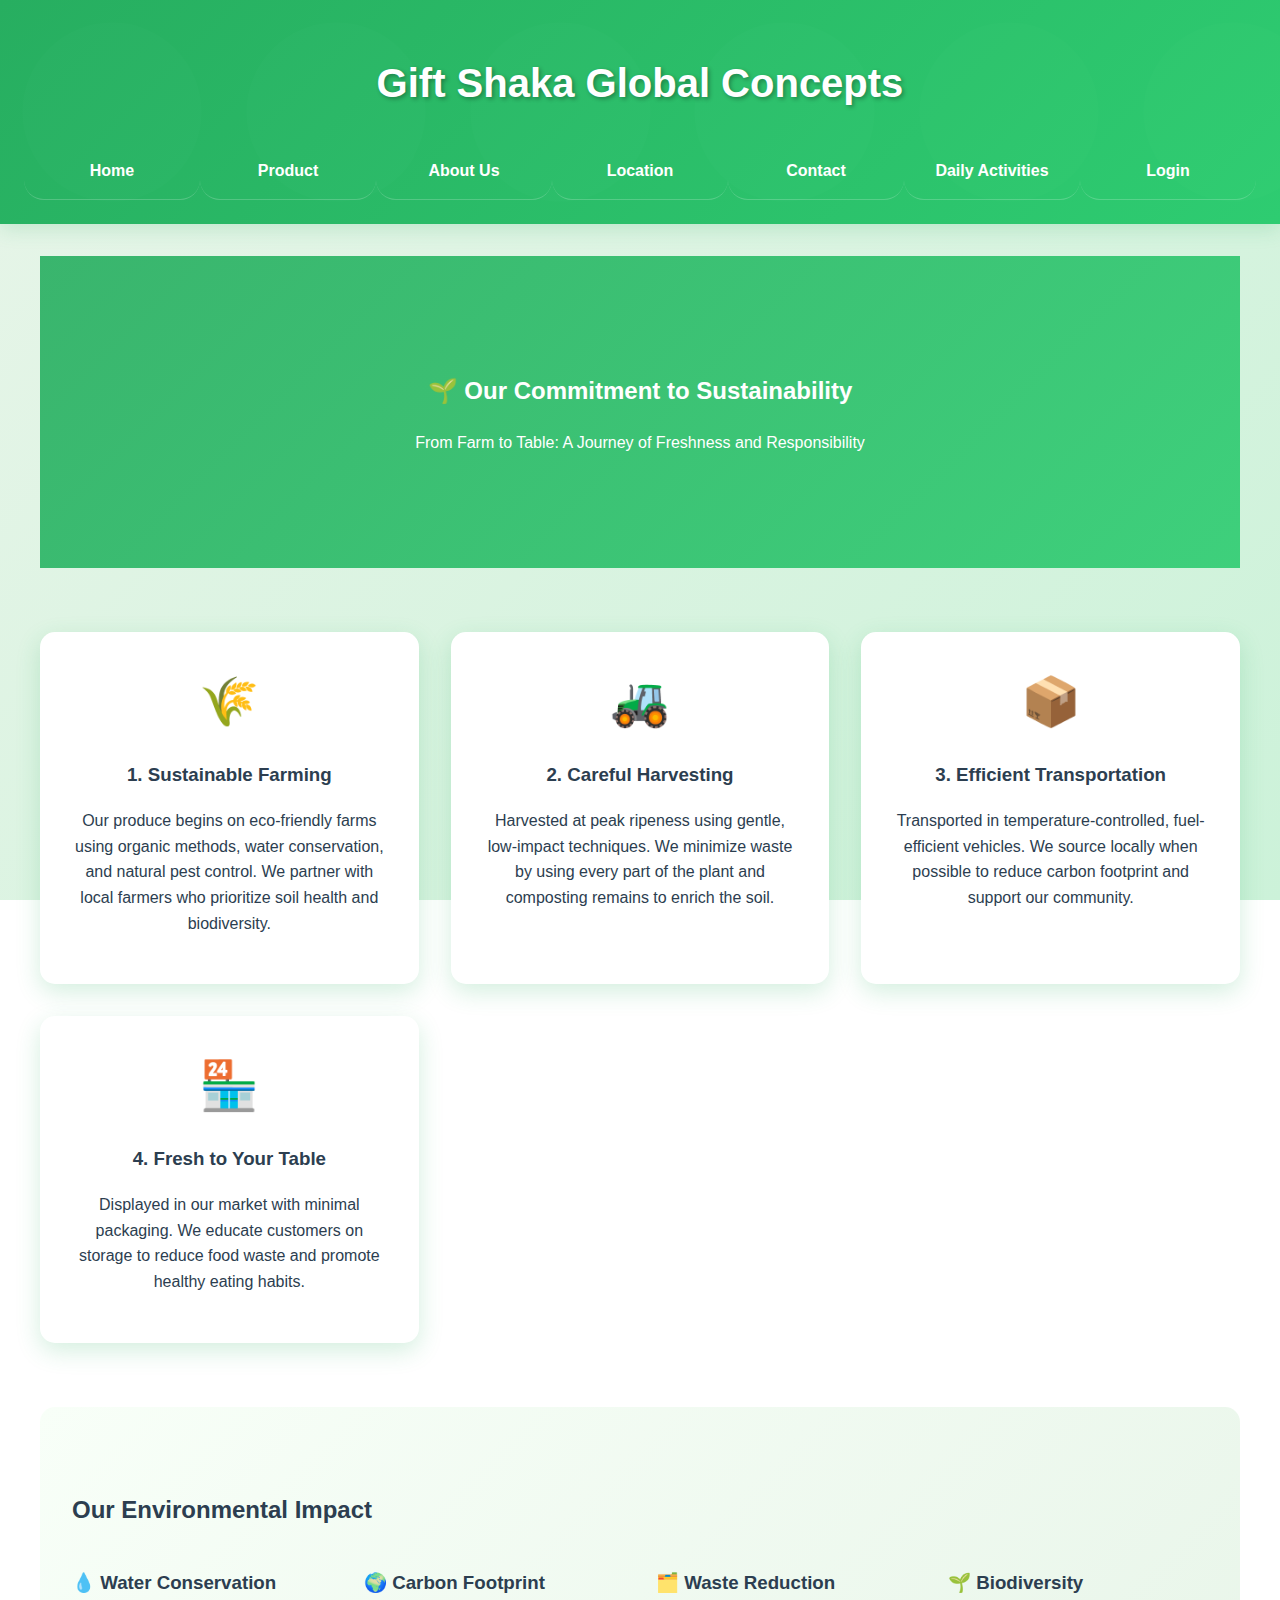
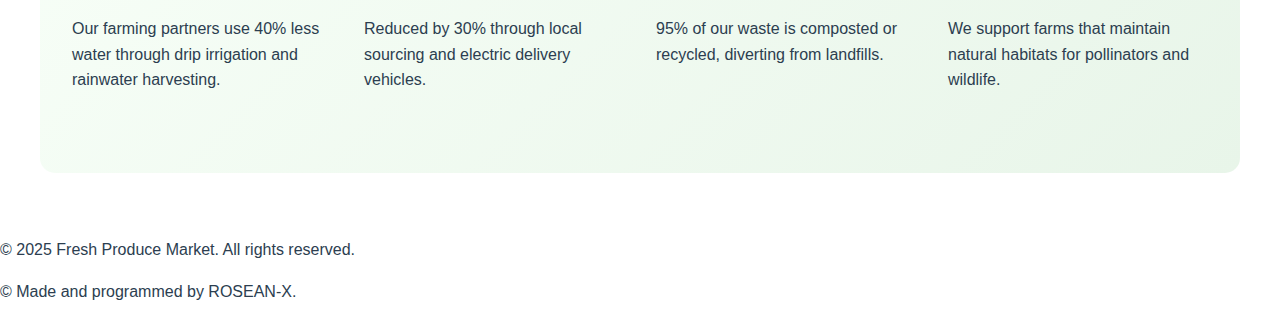
<file: sustainability.html>
<!DOCTYPE html>
<html lang="en">
<head>
    <meta charset="UTF-8">
    <meta name="viewport" content="width=device-width, initial-scale=1.0">
    <title>Sustainability -Gift Shaka Global Garri Concepts</title>
    <link rel="stylesheet" href="styles.css">
    <style>
        body {
            background-color: aqua;
        }
        .sustainability-hero {
            background: linear-gradient(135deg, rgba(39, 174, 96, 0.9), rgba(46, 204, 113, 0.9));
            color: white;
            padding: 6rem 2rem;
            text-align: center;
            position: relative;
            overflow: hidden;
        }
        .sustainability-hero::before {
            content: '';
            position: absolute;
            top: 0;
            left: 0;
            right: 0;
            bottom: 0;
            background: url('https://images.unsplash.com/photo-1500651230702-0e2d8a49d4ad?ixlib=rb-4.0.3&auto=format&fit=crop&w=800&q=80') no-repeat center center;
            background-size: cover;
            opacity: 0.3;
            z-index: -1;
        }
        .journey-section {
            display: grid;
            grid-template-columns: repeat(auto-fit, minmax(300px, 1fr));
            gap: 2rem;
            margin: 4rem 0;
        }
        .journey-step {
            background: white;
            padding: 2rem;
            border-radius: 15px;
            box-shadow: 0 8px 25px rgba(39, 174, 96, 0.2);
            text-align: center;
            transition: transform 0.3s ease;
        }
        .journey-step:hover {
            transform: translateY(-5px);
        }
        .journey-step .icon {
            font-size: 3rem;
            margin-bottom: 1rem;
        }
        .impact-section {
            background: linear-gradient(135deg, #f8fff8, #e8f5e9);
            padding: 4rem 2rem;
            border-radius: 15px;
            margin: 4rem 0;
        }
    </style>
</head>
<body class="sustainability">
    <header>
        <h1>Gift Shaka Global Concepts</h1>
        <div class="hamburger" onclick="toggleMenu()">
            <div></div>
            <div></div>
            <div></div>
        </div>
        <nav>
            <div class="nav-links" id="nav-links">
                <a href="index.html">Home</a>
                <a href="menu.html">Product</a>
                <a href="about.html">About Us</a>
                <a href="location.html">Location</a>
                <a href="contact.html">Contact</a>
                <a href="activities.html">Daily Activities</a>
                <a href="login.html">Login</a>
            </div>
        </nav>
    </header>
    <main>
        <section class="sustainability-hero">
            <h2>🌱 Our Commitment to Sustainability</h2>
            <p>From Farm to Table: A Journey of Freshness and Responsibility</p>
        </section>
        <section class="journey-section">
            <div class="journey-step">
                <div class="icon">🌾</div>
                <h3>1. Sustainable Farming</h3>
                <p>Our produce begins on eco-friendly farms using organic methods, water conservation, and natural pest control. We partner with local farmers who prioritize soil health and biodiversity.</p>
            </div>
            <div class="journey-step">
                <div class="icon">🚜</div>
                <h3>2. Careful Harvesting</h3>
                <p>Harvested at peak ripeness using gentle, low-impact techniques. We minimize waste by using every part of the plant and composting remains to enrich the soil.</p>
            </div>
            <div class="journey-step">
                <div class="icon">📦</div>
                <h3>3. Efficient Transportation</h3>
                <p>Transported in temperature-controlled, fuel-efficient vehicles. We source locally when possible to reduce carbon footprint and support our community.</p>
            </div>
            <div class="journey-step">
                <div class="icon">🏪</div>
                <h3>4. Fresh to Your Table</h3>
                <p>Displayed in our market with minimal packaging. We educate customers on storage to reduce food waste and promote healthy eating habits.</p>
            </div>
        </section>
        <section class="impact-section">
            <h2>Our Environmental Impact</h2>
            <div style="display: grid; grid-template-columns: repeat(auto-fit, minmax(250px, 1fr)); gap: 2rem;">
                <div>
                    <h3>💧 Water Conservation</h3>
                    <p>Our farming partners use 40% less water through drip irrigation and rainwater harvesting.</p>
                </div>
                <div>
                    <h3>🌍 Carbon Footprint</h3>
                    <p>Reduced by 30% through local sourcing and electric delivery vehicles.</p>
                </div>
                <div>
                    <h3>🗂️ Waste Reduction</h3>
                    <p>95% of our waste is composted or recycled, diverting from landfills.</p>
                </div>
                <div>
                    <h3>🌱 Biodiversity</h3>
                    <p>We support farms that maintain natural habitats for pollinators and wildlife.</p>
                </div>
            </div>
        </section>
    </main>
    <footer>
        <p>&copy; 2025 Fresh Produce Market. All rights reserved.</p>
    </footer>
    <script>
        function toggleMenu() {
            const navLinks = document.getElementById('nav-links');
            navLinks.classList.toggle('active');
            const hamburger = document.querySelector('.hamburger');
            if (hamburger) hamburger.classList.toggle('active');
        }
    </script>
    <p>&copy; Made and programmed by ROSEAN-X.</p>
</body>
</html>
</file>
<file: styles.css>
/* Eco-Friendly Color Palette */
:root {
    --primary-green: #27ae60;
    --light-green: #2ecc71;
    --dark-green: #1e8449;
    --earth-brown: #8b4513;
    --sky-blue: #87ceeb;
    --leaf-green: #32cd32;
    --bg-light: #f0f8f0;
    --text-dark: #2c3e50;
    --shadow: rgba(39, 174, 96, 0.2);
}

/* Per-page backgrounds (more specific selectors override embedded page styles) */
body.index {
    background: linear-gradient(135deg, #a8edea 0%, #fed6e3 100%);
    background-attachment: fixed;
    background-size: cover;
}
body.about {
    background: linear-gradient(135deg, #fbc2eb 0%, #a6c1ee 100%);
    background-attachment: fixed;
    background-size: cover;
}
body.activities {
    background: linear-gradient(135deg, #fff1b5 0%, #ffd6a5 100%);
    background-attachment: fixed;
    background-size: cover;
}
body.admin {
    background: linear-gradient(135deg, #e0f7fa 0%, #b2ebf2 100%);
    background-attachment: fixed;
    background-size: cover;
}
body.contact {
    background: linear-gradient(135deg, #f0f4c3 0%, #c8e6c9 100%);
    background-attachment: fixed;
    background-size: cover;
}
body.location {
    background: linear-gradient(135deg, #d3c0f9 0%, #fbc2eb 100%);
    background-attachment: fixed;
    background-size: cover;
}
body.login {
    background: linear-gradient(135deg, #fff 0%, #b2ebf2 100%);
    background-attachment: fixed;
    background-size: cover;
}
body.menu {
    background: linear-gradient(135deg, #ffe6e6 0%, #fff5b7 100%);
    background-attachment: fixed;
    background-size: cover;
}
body.view-reports {
    background: linear-gradient(135deg, #e6f7ff 0%, #e8f5e9 100%);
    background-attachment: fixed;
    background-size: cover;
}
body.sustainability {
    background: linear-gradient(135deg, #e8f5e9 0%, #ccf2d9 100%);
    background-attachment: fixed;
    background-size: cover;
}

body.processes {
    background: linear-gradient(135deg, #f0fff4 0%, #fff5b7 100%);
    background-attachment: fixed;
    background-size: cover;
}

/* Minor safety: ensure background color fallback if gradients aren't supported */
body.index, body.about, body.activities, body.admin, body.contact, body.location, body.login, body.menu, body.view-reports, body.sustainability, body.processes {
    color: var(--text-dark);
}

/* Process page layout */
.process-hero {
    padding: 4rem 1rem;
    text-align: center;
    margin-bottom: 2rem;
}

.process-grid {
    display: grid;
    grid-template-columns: repeat(auto-fit, minmax(240px, 1fr));
    gap: 1.75rem;
    max-width: 1200px;
    margin: 0 auto 3rem;
    padding: 0 1rem;
}

.process-item {
    background: linear-gradient(135deg, white 0%, #f8fff8 100%);
    border-radius: 12px;
    padding: 1.25rem;
    text-align: center;
    box-shadow: 0 8px 25px rgba(39,174,96,0.08);
}

.process-item img {
    width: 100%;
    height: 160px;
    object-fit: cover;
    border-radius: 8px;
    margin-bottom: 0.75rem;
}

.process-item h3 {
    font-size: 1.15rem;
    margin: 0.5rem 0;
}

.process-item p {
    color: #57606a;
    font-size: 0.95rem;
}

.testimonials {
    background: linear-gradient(135deg, white 0%, #f8fff8 100%);
    border-radius: 20px;
    padding: 2rem;
    text-align: center;
    box-shadow: 0 8px 25px var(--shadow);
    transition: all 0.3s ease;
    border: 2px solid transparent;

}
.blockquote {
    color: #000000;
    background: linear-gradient(135deg, white 0%, #f8fff8 100%);
    border-radius: 20px;
    padding: 2rem;
    text-align: center;
    box-shadow: 0 8px 25px var(--shadow);
    transition: all 0.3s ease;
    border: 2px solid transparent;
    cursor: pointer;

}
body {
    font-family: 'Segoe UI', Tahoma, Geneva, Verdana, sans-serif;
    margin: 0;
    padding: 0;
    background: linear-gradient(135deg, var(--bg-light) 0%, #e8f5e9 100%);
    color: var(--text-dark);
    line-height: 1.6;
    overflow-x: hidden;
}

header {
    background: linear-gradient(135deg, var(--primary-green), var(--light-green));
    color: white;
    padding: 1.5rem;
    text-align: center;
    box-shadow: 0 4px 20px var(--shadow);
    position: relative;
}

header::before {
    content: '';
    position: absolute;
    top: 0;
    left: 0;
    right: 0;
    bottom: 0;
    background: url('data:image/svg+xml,<svg xmlns="http://www.w3.org/2000/svg" viewBox="0 0 100 100"><circle cx="50" cy="50" r="40" fill="rgba(255,255,255,0.1)"/></svg>') repeat;
    opacity: 0.1;
    z-index: 0;
}

header h1 {
    position: relative;
    z-index: 1;
    font-size: 2.5rem;
    text-shadow: 2px 2px 4px rgba(0,0,0,0.3);
    animation: slideInDown 1s ease-out;
}

nav {
    margin-top: 1rem;
    position: relative;
    z-index: 1;
    animation: fadeIn 1s ease-out 0.5s both;
}

nav a {
    color: white;
    margin: 0 1rem;
    text-decoration: none;
    font-weight: bold;
    padding: 0.5rem 1rem;
    border-radius: 20px;
    transition: all 0.3s ease;
}

nav a:hover {
    background: rgba(255,255,255,0.2);
    transform: translateY(-2px);
    text-decoration: none;
}

/* Hamburger Menu */
.hamburger {
    display: none;
    flex-direction: column-reverse;
    cursor: pointer;
    position: absolute;
    top: 1rem;
    right: 1rem;
    z-index: 1001;
}

.hamburger div {
    width: 28px;
    height: 3px;
    background-color: white;
    margin: 4px 0;
    border-radius: 2px;
    transition: transform 0.35s cubic-bezier(.2,.9,.3,1), opacity 0.25s ease, background-color 0.25s ease;
    transform-origin: center;
}

/* Animated X state */
.hamburger.active div:nth-child(1) {
    transform: translateY(8px) rotate(45deg);
}
.hamburger.active div:nth-child(2) {
    opacity: 0;
    transform: scaleX(0);
}
.hamburger.active div:nth-child(3) {
    transform: translateY(-8px) rotate(-45deg);
}

.hamburger:hover div {
    background-color: #f1f1f1;
}
.hamburger:active div {
    transform: scale(0.98);
}

.nav-links {
    display: flex;
}

.nav-links a {
    border-bottom: 1px solid rgba(255,255,255,0.2);
    margin: 0;
    padding: 1rem;
    width: 100%;
    text-align: center;
}

@media (max-width: 768px) {
    .hamburger {
        display: flex;
    }
    .nav-links {
        position: fixed;
        right: -100%;
        top: 0;
        width: 250px;
        height: 100vh;
        background: linear-gradient(135deg, var(--primary-green), var(--light-green));
        flex-direction: column;
        justify-content: flex-start;
        padding-top: 5rem;
        transition: right 0.6s ease;
        z-index: 1000;
        box-shadow: -2px 0 5px rgba(0,0,0,0.3);
    }
    .nav-links.active {
        right: 0;
    }
    nav a {
        margin: 0;
    }
}

main {
    max-width: 1200px;
    margin: 2rem auto;
    padding: 0 1rem;
}

main h2 {
    animation: fadeInUp 0.8s ease-out 0.3s both;
}

.variety-statement {
    text-align: center;
    margin-top: 3rem;
    padding: 2rem;
    background: linear-gradient(135deg, rgba(255,255,255,0.9), rgba(248,255,248,0.9));
    border-radius: 15px;
    box-shadow: 0 8px 25px var(--shadow);
    animation: fadeInUp 0.8s ease-out 1s both;
}

.variety-statement p {
    font-size: 1.2rem;
    font-style: italic;
    color: var(--text-dark);
    line-height: 1.6;
    margin: 0;
}

@media (max-width: 768px) {
    .produce-grid {
        grid-template-columns: repeat(auto-fit, minmax(200px, 1fr));
        gap: 1rem;
    }
    .produce-item {
        padding: 1rem;
    }
    .produce-item img {
        width: 150px;
        height: 150px;
    }
    .variety-statement {
        padding: 1rem;
        margin-top: 2rem;
    }
    .variety-statement p {
        font-size: 1rem;
    }
}

.produce-grid {
    display: grid;
    grid-template-columns: repeat(auto-fit, minmax(250px, 1fr));
    gap: 2rem;
    margin-bottom: 2rem;
}

.produce-item {
    background: linear-gradient(135deg, white 0%, #f8fff8 100%);
    border-radius: 15px;
    padding: 2rem;
    text-align: center;
    box-shadow: 0 8px 25px var(--shadow);
    transition: all 0.3s ease;
    border: 2px solid transparent;
}

.produce-item:hover {
    transform: translateY(-10px) scale(1.05);
    box-shadow: 0 15px 35px var(--shadow);
    border-color: var(--light-green);
}

.produce-item img {
    width: 200px;
    height: 200px;
    object-fit: cover;
    border-radius: 10px;
    margin-bottom: 1rem;
    box-shadow: 0 4px 15px rgba(0,0,0,0.1);
}

.produce-item {
    transition: transform 0.3s ease, box-shadow 0.3s ease;
    border: 1px solid #e0e0e0;
}

.produce-item:hover {
    transform: translateY(-5px);
    box-shadow: 0 8px 25px rgba(0,0,0,0.15);
}

.produce-item img {
    max-width: 200px;
    height: auto;
    border-radius: 10px;
    margin-bottom: 1rem;
}

.produce-item h3 {
    font-size: 1.5rem;
    margin-bottom: 0.5rem;
    color: #2c3e50;
}

.produce-item p {
    color: #7f8c8d;
    margin-bottom: 1rem;
}

.price {
    font-size: 1.2rem;
    font-weight: bold;
    color: #27ae60;
    margin-bottom: 1rem;
}

.produce-item button {
    background-color: #27ae60;
    color: white;
    border: none;
    padding: 0.75rem 1.5rem;
    border-radius: 10px;
    cursor: pointer;
    font-size: 1rem;
    font-weight: bold;
    transition: background-color 0.3s ease;
}

.produce-item button:hover {
    background-color: #229954;
}

#selection-summary {
    background-color: white;
    padding: 1rem;
    border-radius: 8px;
    box-shadow: 0 2px 5px rgba(0,0,0,0.1);
}

#selected-list {
    list-style-type: none;
    padding: 0;
}

#selected-list li {
    background-color: #e8f5e8;
    margin: 0.5rem 0;
    padding: 0.5rem;
    border-radius: 4px;
}

.price {
    font-size: 1.1rem;
    font-weight: bold;
    color: #27ae60;
    margin-bottom: 0.5rem;
}

.quantity-controls {
    display: flex;
    align-items: center;
    justify-content: center;
    margin-bottom: 0.5rem;
}

.quantity-controls button {
    background-color: #ddd;
    border: none;
    width: 30px;
    height: 30px;
    cursor: pointer;
    font-size: 1.2rem;
}

.quantity-controls span {
    margin: 0 0.5rem;
    font-weight: bold;
    min-width: 20px;
    text-align: center;
}

#cart {
    background-color: white;
    padding: 1rem;
    border-radius: 8px;
    box-shadow: 0 2px 5px rgba(0,0,0,0.1);
    margin-top: 2rem;
}

#cart-list {
    list-style-type: none;
    padding: 0;
}

#cart-list li {
    display: flex;
    justify-content: space-between;
    align-items: center;
    padding: 0.5rem 0;
    border-bottom: 1px solid #eee;
}

#total {
    font-weight: bold;
    font-size: 1.2rem;
    color: #27ae60;
    text-align: right;
    margin: 1rem 0;
}

/* Eco Banner */
.eco-banner {
    background-color: #d4edda;
    color: #155724;
    text-align: center;
    padding: 1rem;
    font-weight: bold;
    border-bottom: 2px solid #27ae60;
}

.hero h2 {
    font-size: 2.5rem;
    margin-bottom: 1rem;
}

.hero p {
    font-size: 1.2rem;
    margin-bottom: 2rem;
}

.cta-button {
    background-color: white;
    color: #4CAF50;
    padding: 1rem 2rem;
    text-decoration: none;
    border-radius: 4px;
    font-weight: bold;
    display: inline-block;
}

.cta-button:hover {
    background-color: #f0f0f0;
}

/* Features Section */
.features {
    margin-bottom: 2rem;
}

.feature-grid {
    display: grid;
    grid-template-columns: repeat(auto-fit, minmax(250px, 1fr));
    gap: 1rem;
}

.feature-item {
    background-color: white;
    padding: 1rem;
    border-radius: 20px;
    text-align: center;
    box-shadow: 0 2px 5px rgba(0,0,0,0.1);
}

/* Company Images */
.company-images {
    margin-bottom: 2rem;
}

.image-gallery {
    display: flex;
    gap: 1rem;
    overflow-x: auto;
    padding: 1rem 0;
}

.image-gallery img {
    width: 300px;
    height: 200px;
    object-fit: cover;
    border-radius: 20px;
    flex-shrink: 0;
}

/* Reviews */
.reviews {
    background-color: #f9f9f9;
    padding: 2rem;
    border-radius: 8px;
    margin-bottom: 2rem;
}

.review-item {
    background-color: white;
    padding: 1rem;
    border: none;
    border-radius: 20px;
    margin-bottom: 1rem;
    box-shadow: 0 2px 5px rgba(0,0,0,0.1);
   
}

.review-item p {
    margin-bottom: 0.5rem;
}

.review-item span {
    font-weight: bold;
    color: #555;
}

.stars {
    color: #ffd700;
    font-size: 1.2rem;
}

/* Contact Page */
.contact-hero {
    background: linear-gradient(135deg, #27ae60, #2ecc71);
    color: white;
    text-align: center;
    padding: 4rem 2rem;
    margin-bottom: 3rem;
    border-radius: 10px;
    box-shadow: 0 4px 15px rgba(0,0,0,0.1);
}

.contact-hero h2 {
    font-size: 2.5rem;
    margin-bottom: 1rem;
}

.contact-hero p {
    font-size: 1.2rem;
    max-width: 600px;
    margin: 0 auto;
}

.contact-content {
    display: grid;
    grid-template-columns: 1fr 1fr;
    gap: 3rem;
    max-width: 1200px;
    margin: 0 auto;
    padding: 0 2rem;
}

.contact-info {
    background-color: white;
    padding: 2rem;
    border-radius: 10px;
    box-shadow: 0 2px 10px rgba(0,0,0,0.05);
}

.contact-info h3 {
    color: #27ae60;
    margin-bottom: 1.5rem;
    font-size: 1.5rem;
}

.info-item {
    display: flex;
    align-items: flex-start;
    margin-bottom: 1.5rem;
}

.info-item .icon {
    font-size: 1.5rem;
    margin-right: 1rem;
    color: #27ae60;
}

.info-item div {
    line-height: 1.4;
}

.contact-form {
    background-color: white;
    padding: 2rem;
    border-radius: 10px;
    box-shadow: 0 2px 10px rgba(0,0,0,0.05);
}

.contact-form h3 {
    color: #27ae60;
    margin-bottom: 1.5rem;
    font-size: 1.5rem;
}

.form-group {
    margin-bottom: 1.5rem;
}

.form-group label {
    display: block;
    margin-bottom: 0.5rem;
    font-weight: bold;
    color: #333;
}

.form-group input,
.form-group textarea {
    width: 100%;
    padding: 0.75rem;
    border: 2px solid #ddd;
    border-radius: 5px;
    font-size: 1rem;
    box-sizing: border-box;
    transition: border-color 0.3s ease;
}

.form-group input:focus,
.form-group textarea:focus {
    border-color: #27ae60;
    outline: none;
    box-shadow: 0 0 5px rgba(39, 174, 96, 0.3);
}

.form-group textarea {
    resize: vertical;
    min-height: 120px;
}

.submit-btn {
    background: linear-gradient(135deg, #27ae60, #2ecc71);
    color: white;
    border: none;
    padding: 0.75rem 2rem;
    border-radius: 5px;
    cursor: pointer;
    font-size: 1rem;
    font-weight: bold;
    width: 100%;
    transition: transform 0.2s ease;
}

.submit-btn:hover {
    transform: translateY(-2px);
    box-shadow: 0 4px 10px rgba(39, 174, 96, 0.3);
}

@media (max-width: 768px) {
    .contact-content {
        grid-template-columns: 1fr;
        gap: 2rem;
    }
}

/* Location */
.location-info {
    background-color: white;
    padding: 2rem;
    border-radius: 8px;
    box-shadow: 0 2px 5px rgba(0,0,0,0.1);
}

/* Activities */
#activity-form {
    background-color: white;
    padding: 2rem;
    border-radius: 8px;
    box-shadow: 0 2px 5px rgba(0,0,0,0.1);
    margin-bottom: 2rem;
}

#activity-form label {
    display: block;
    margin-top: 1rem;
    font-weight: bold;
}

#activity-form input,
#activity-form textarea {
    width: 100%;
    padding: 0.5rem;
    margin-top: 0.5rem;
    border: 1px solid #ccc;
    border-radius: 4px;
}

#activity-form button {
    background-color: #4CAF50;
    color: white;
    border: none;
    padding: 0.75rem 1.5rem;
    border-radius: 4px;
    cursor: pointer;
    margin-top: 1rem;
}

#activity-form button:hover {
    background-color: #45a049;
}

#activities-list {
    background-color: white;
    padding: 2rem;
    border-radius: 8px;
    box-shadow: 0 2px 5px rgba(0,0,0,0.1);
}

#activities-ul {
    list-style-type: none;
    padding: 0;
}

#activities-ul li {
    background-color: #f9f9f9;
    margin: 0.5rem 0;
    padding: 1rem;
    border-radius: 4px;
    border-left: 4px solid #4CAF50;
}

/* Login */
.login-container {
    background: linear-gradient(135deg, #ffffff 0%, #f0f8f0 100%);
    padding: 3rem;
    border-radius: 15px;
    box-shadow: 0 10px 30px rgba(0,0,0,0.1);
    max-width: 450px;
    margin: 4rem auto;
    text-align: center;
    border: 2px solid #27ae60;
}

.login-header h2 {
    color: #27ae60;
    margin-bottom: 0.5rem;
    font-size: 2rem;
}

.login-header p {
    color: #666;
    margin-bottom: 2rem;
}

/* Login Options */
.login-options {
    display: flex;
    justify-content: center;
    margin-bottom: 2rem;
}

.option-btn {
    background-color: #e0e0e0;
    border: none;
    padding: 0.5rem 1rem;
    margin: 0 0.5rem;
    border-radius: 4px;
    cursor: pointer;
    font-weight: bold;
    transition: background-color 0.3s ease;
}

.option-btn.active {
    background-color: #27ae60;
    color: white;
}

.option-btn:hover {
    background-color: #27ae60;
    color: white;
}

.login-container h2 {
    color: #27ae60;
    margin-bottom: 0.5rem;
    font-size: 2rem;
}

.login-container p {
    color: #666;
    margin-bottom: 2rem;
}

.form-group {
    margin-bottom: 1.5rem;
    text-align: left;
}

.form-group label {
    display: block;
    margin-bottom: 0.5rem;
    font-weight: bold;
    color: #333;
    font-size: 1.1rem;
}

.form-group input {
    width: 100%;
    padding: 0.75rem;
    border: 2px solid #ddd;
    border-radius: 8px;
    font-size: 1rem;
    box-sizing: border-box;
    transition: border-color 0.3s ease;
}

.form-group input:focus {
    border-color: #27ae60;
    outline: none;
    box-shadow: 0 0 5px rgba(39, 174, 96, 0.3);
}

.login-btn {
    background: linear-gradient(135deg, #27ae60, #2ecc71);
    color: white;
    border: none;
    padding: 0.75rem 2rem;
    border-radius: 25px;
    cursor: pointer;
    font-size: 1.1rem;
    font-weight: bold;
    width: 100%;
    transition: transform 0.2s ease, box-shadow 0.2s ease;
}

.login-btn:hover {
    transform: translateY(-2px);
    box-shadow: 0 6px 15px rgba(39, 174, 96, 0.4);
}

.login-footer {
    margin-top: 2rem;
    padding-top: 1rem;
    border-top: 1px solid #eee;
}

.login-footer p {
    margin: 0.5rem 0;
    color: #666;
    font-size: 0.9rem;
}

.login-footer a {
    color: #27ae60;
    text-decoration: none;
}

.login-footer a:hover {
    text-decoration: underline;
}

/* About Page */
.about-hero {
    background: linear-gradient(135deg, rgba(39, 174, 96, 0.9), rgba(46, 204, 113, 0.9));
    color: white;
    text-align: center;
    padding: 4rem 2rem;
    margin-bottom: 3rem;
    border-radius: 10px;
    box-shadow: 0 4px 15px rgba(0,0,0,0.1);
    position: relative;
    overflow: hidden;
}

.hero-image {
    position: absolute;
    top: 0;
    left: 0;
    width: 100%;
    height: 100%;
    object-fit: cover;
    z-index: -1;
}

.about-hero h2 {
    font-size: 2.5rem;
    margin-bottom: 1rem;
}

.about-hero p {
    font-size: 1.2rem;
    max-width: 600px;
    margin: 0 auto;
}

.about-content {
    display: grid;
    grid-template-columns: repeat(auto-fit, minmax(300px, 1fr));
    gap: 2rem;
    margin-bottom: 3rem;
}

.about-section {
    background-color: white;
    padding: 2rem;
    border-radius: 10px;
    box-shadow: 0 2px 10px rgba(0,0,0,0.05);
    transition: transform 0.3s ease;
    display: flex;
    flex-direction: column;
    align-items: center;
}

.about-section:hover {
    transform: translateY(-5px);
}

.section-image {
    width: 100%;
    height: 200px;
    object-fit: cover;
    border-radius: 8px;
    margin-bottom: 1rem;
}

.about-section h3 {
    color: #27ae60;
    margin-bottom: 1rem;
    font-size: 1.5rem;
}

.about-section ul {
    list-style-type: none;
    padding: 0;
}

.about-section li {
    margin-bottom: 0.5rem;
    padding-left: 1rem;
    border-left: 3px solid #27ae60;
}

.about-stats {
    display: flex;
    justify-content: space-around;
    flex-wrap: wrap;
    margin-bottom: 3rem;
}

.stat-item {
    text-align: center;
    padding: 1rem;
    background-color: white;
    border-radius: 10px;
    box-shadow: 0 2px 10px rgba(0,0,0,0.05);
    min-width: 150px;
    margin: 0.5rem;
}

.stat-item h4 {
    font-size: 2rem;
    color: #27ae60;
    margin-bottom: 0.5rem;
}

.stat-item p {
    color: #666;
    font-weight: bold;
}

.about-team {
    background-color: white;
    padding: 3rem 2rem;
    border-radius: 10px;
    box-shadow: 0 2px 10px rgba(0,0,0,0.05);
    margin-bottom: 3rem;
    text-align: center;
}

.about-team h3 {
    color: #27ae60;
    margin-bottom: 2rem;
    font-size: 2rem;
}

.team-grid {
    display: grid;
    grid-template-columns: repeat(auto-fit, minmax(250px, 1fr));
    gap: 2rem;
}

.team-member {
    text-align: center;
}

.team-image {
    width: 150px;
    height: 150px;
    border-radius: 50%;
    object-fit: cover;
    margin-bottom: 1rem;
    border: 4px solid #27ae60;
}

.team-member h4 {
    color: #2c3e50;
    margin-bottom: 0.5rem;
}

.team-member p {
    color: #666;
    font-weight: bold;
    margin-bottom: 0.5rem;
}

.team-member p:last-child {
    font-weight: normal;
    font-size: 0.9rem;
}

.about-gallery {
    margin-bottom: 3rem;
    text-align: center;
}

.about-gallery h3 {
    color: #27ae60;
    margin-bottom: 2rem;
    font-size: 2rem;
}

.gallery-grid {
    display: grid;
    grid-template-columns: repeat(auto-fit, minmax(250px, 1fr));
    gap: 1rem;
}

.gallery-image {
    width: 100%;
    height: 200px;
    object-fit: cover;
    border-radius: 8px;
    transition: transform 0.3s ease;
}

.gallery-image:hover {
    transform: scale(1.05);
}

.about-contact {
    background-color: white;
    padding: 2rem;
    border-radius: 10px;
    box-shadow: 0 2px 10px rgba(0,0,0,0.05);
    text-align: center;
}

.about-contact h3 {
    color: #27ae60;
    margin-bottom: 1rem;
}

.contact-info p {
    margin: 0.5rem 0;
    color: #333;
}

/* Location Page Styles */
.location-hero {
    background: linear-gradient(135deg, rgba(39, 174, 96, 0.9), rgba(46, 204, 113, 0.9));
    color: white;
    text-align: center;
    padding: 4rem 2rem;
    margin-bottom: 3rem;
    border-radius: 10px;
    box-shadow: 0 4px 15px rgba(0,0,0,0.1);
    position: relative;
    overflow: hidden;
}

.location-hero .hero-image {
    position: absolute;
    top: 0;
    left: 0;
    width: 100%;
    height: 100%;
    object-fit: cover;
    z-index: -1;
}

.location-hero h2 {
    font-size: 2.5rem;
    margin-bottom: 1rem;
}

.location-hero p {
    font-size: 1.2rem;
    max-width: 600px;
    margin: 0 auto;
}

.location-content {
    margin-bottom: 3rem;
}

.location-details {
    display: grid;
    grid-template-columns: 1fr;
    gap: 1.5rem;
}

.detail-card {
    background-color: white;
    padding: 2rem;
    border-radius: 10px;
    box-shadow: 0 2px 10px rgba(0,0,0,0.05);
    transition: transform 0.3s ease;
}

.detail-card:hover {
    transform: translateY(-5px);
}

.detail-card h3 {
    color: #27ae60;
    margin-bottom: 1rem;
    font-size: 1.3rem;
}

.detail-card p {
    color: #333;
    line-height: 1.6;
}

@media (max-width: 768px) {
    .detail-card {
        padding: 1rem;
    }
    .location-details {
        gap: 1rem;
    }
}

.location-gallery {
    margin-bottom: 3rem;
    text-align: center;
}

.location-gallery h3 {
    color: #27ae60;
    margin-bottom: 2rem;
    font-size: 2rem;
}

.location-gallery .gallery-grid {
    display: grid;
    grid-template-columns: repeat(auto-fit, minmax(250px, 1fr));
    gap: 1rem;
}

.location-gallery .gallery-image {
    width: 100%;
    height: 200px;
    object-fit: cover;
    border-radius: 8px;
    transition: transform 0.3s ease;
}

.location-gallery .gallery-image:hover {
    transform: scale(1.05);
}


/* Bubble Ratings */
.bubble-ratings {
    position: fixed;
    bottom: 20px;
    left: 0;
    right: 0;
    display: flex;
    justify-content: space-around;
    pointer-events: none;
    z-index: 1000;
}

.bubble {
    background: linear-gradient(135deg, rgba(255,255,255,0.9), rgba(240,248,240,0.9));
    border-radius: 50%;
    padding: 1rem;
    box-shadow: 0 4px 15px rgba(0,0,0,0.2);
    text-align: center;
    max-width: 150px;
    animation: float 3s ease-in-out infinite;
    border: 2px solid #27ae60;
}

.bubble:nth-child(1) { animation-delay: 0s; }
.bubble:nth-child(2) { animation-delay: 0.5s; }
.bubble:nth-child(3) { animation-delay: 1s; }
.bubble:nth-child(4) { animation-delay: 1.5s; }

.bubble p {
    font-size: 0.9rem;
    margin-bottom: 0.5rem;
    color: #2c3e50;
}

.bubble span {
    font-size: 0.8rem;
    color: #7f8c8d;
}

@keyframes float {
    0%, 100% { transform: translateY(0px); }
    50% { transform: translateY(-10px); }
}

/* Global Animations */
.produce-item, .feature-item, .about-section, .stat-item, .action-card {
    animation: fadeInUp 0.8s ease-out;
    animation-fill-mode: both;
}

.produce-item:nth-child(1) { animation-delay: 0.1s; }
.produce-item:nth-child(2) { animation-delay: 0.2s; }
.produce-item:nth-child(3) { animation-delay: 0.3s; }
.produce-item:nth-child(4) { animation-delay: 0.4s; }
.produce-item:nth-child(5) { animation-delay: 0.5s; }
.produce-item:nth-child(6) { animation-delay: 0.6s; }

.feature-item:nth-child(1) { animation-delay: 0.2s; }
.feature-item:nth-child(2) { animation-delay: 0.4s; }
.feature-item:nth-child(3) { animation-delay: 0.6s; }

.about-section, .stat-item, .action-card {
    animation-delay: 0.3s;
}

@keyframes fadeInUp {
    from { opacity: 0; transform: translateY(30px); }
    to { opacity: 1; transform: translateY(0); }
}

@keyframes slideInDown {
    from { transform: translateY(-100%); opacity: 0; }
    to { transform: translateY(0); opacity: 1; }
}

@keyframes fadeIn {
    from { opacity: 0; }
    to { opacity: 1; }
}

/* Hover Animations */
.produce-item:hover {
    transform: translateY(-5px) scale(1.02);
    transition: all 0.3s ease;
}

.feature-item:hover {
    transform: translateY(-5px);
    transition: all 0.3s ease;
}

.about-section:hover {
    transform: translateY(-5px) scale(1.02);
    transition: all 0.3s ease;
}

.stat-item:hover, .action-card:hover {
    transform: translateY(-5px);
    transition: all 0.3s ease;
}

/* Button Animations */
button, .cta-button, .login-btn, .submit-btn {
    transition: all 0.3s ease;
}

button:hover, .cta-button:hover, .login-btn:hover, .submit-btn:hover {
    transform: translateY(-2px);
    box-shadow: 0 6px 20px rgba(39, 174, 96, 0.4);
}

/* Image Animations */
.image-gallery img, .gallery-image, .team-image, .section-image {
    transition: transform 0.3s ease;
}

.image-gallery img:hover, .gallery-image:hover, .team-image:hover, .section-image:hover {
    transform: scale(1.05);
}

/* Form Animations */
.form-group input, .form-group textarea {
    transition: all 0.3s ease;
}

.form-group input:focus, .form-group textarea:focus {
    transform: scale(1.02);
}

/* Navigation Animations */
nav a {
    transition: all 0.3s ease;
}

nav a:hover {
    transform: translateY(-2px);
    color: #2ecc71 !important;
}
</file>
